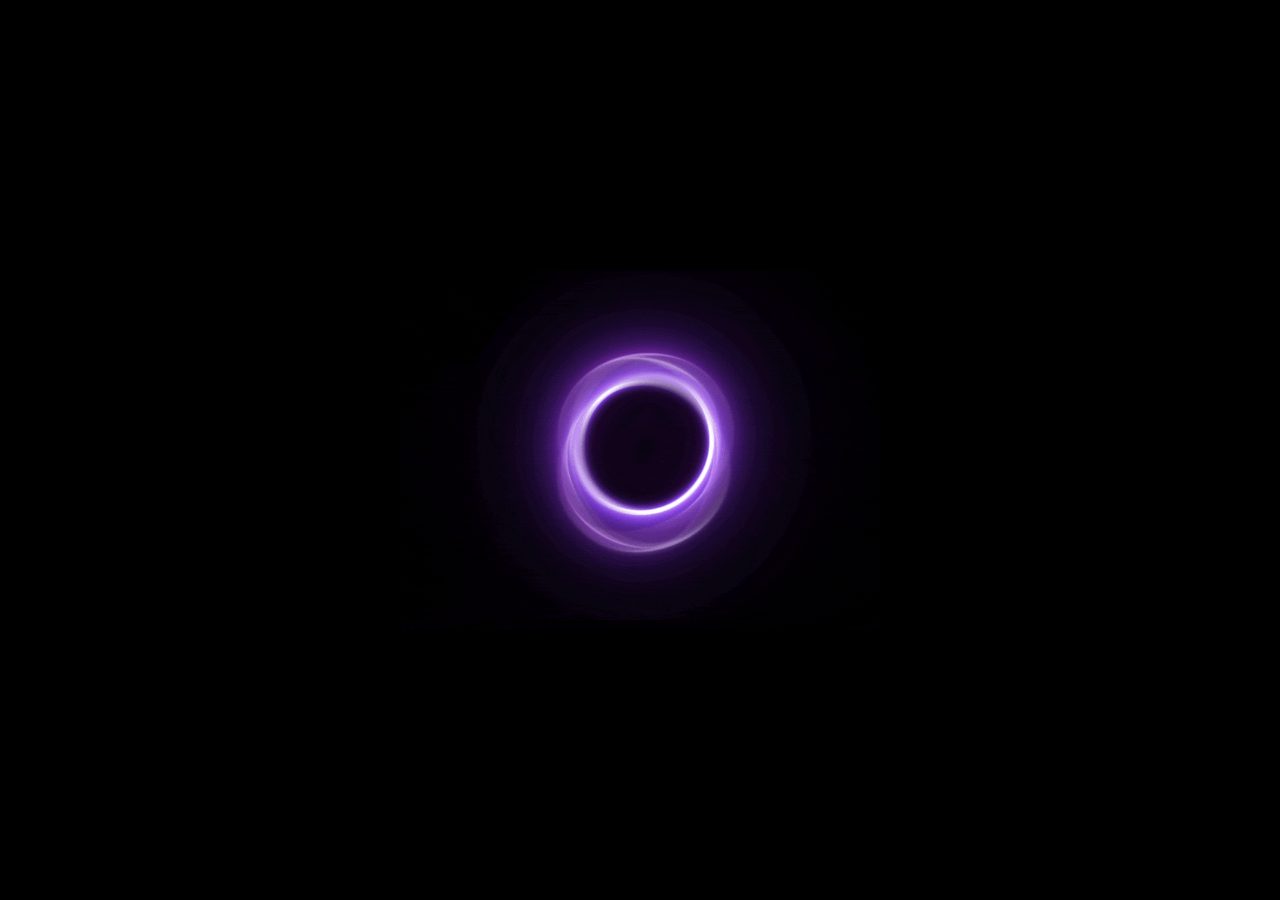
<file: Dean Project/loading.html>
<!DOCTYPE html>
<html lang="en">
<style>
    *{
        margin:0px;
        padding:0px;
        box-sizing: border-box;
    }

.loader-wrapper {
  margin: 0;
  overflow: hidden;
  background-color: black;
  background-size: cover;
}

.loading {
  display: flex;
  justify-content: center;
  align-items: center;
  height: 100vh;
}

.loading img {
  height: 40%;
}
</style>

<head>
    <meta charset="UTF-8">
    <meta name="viewport" content="width=device-width, initial-scale=1.0">
    <title>Document</title>
</head>
<body>
<div class="loader-wrapper">
    <div class="loading">
        <img src="images\load.gif">
    </div>
</div>
</body>
</html>
</file>
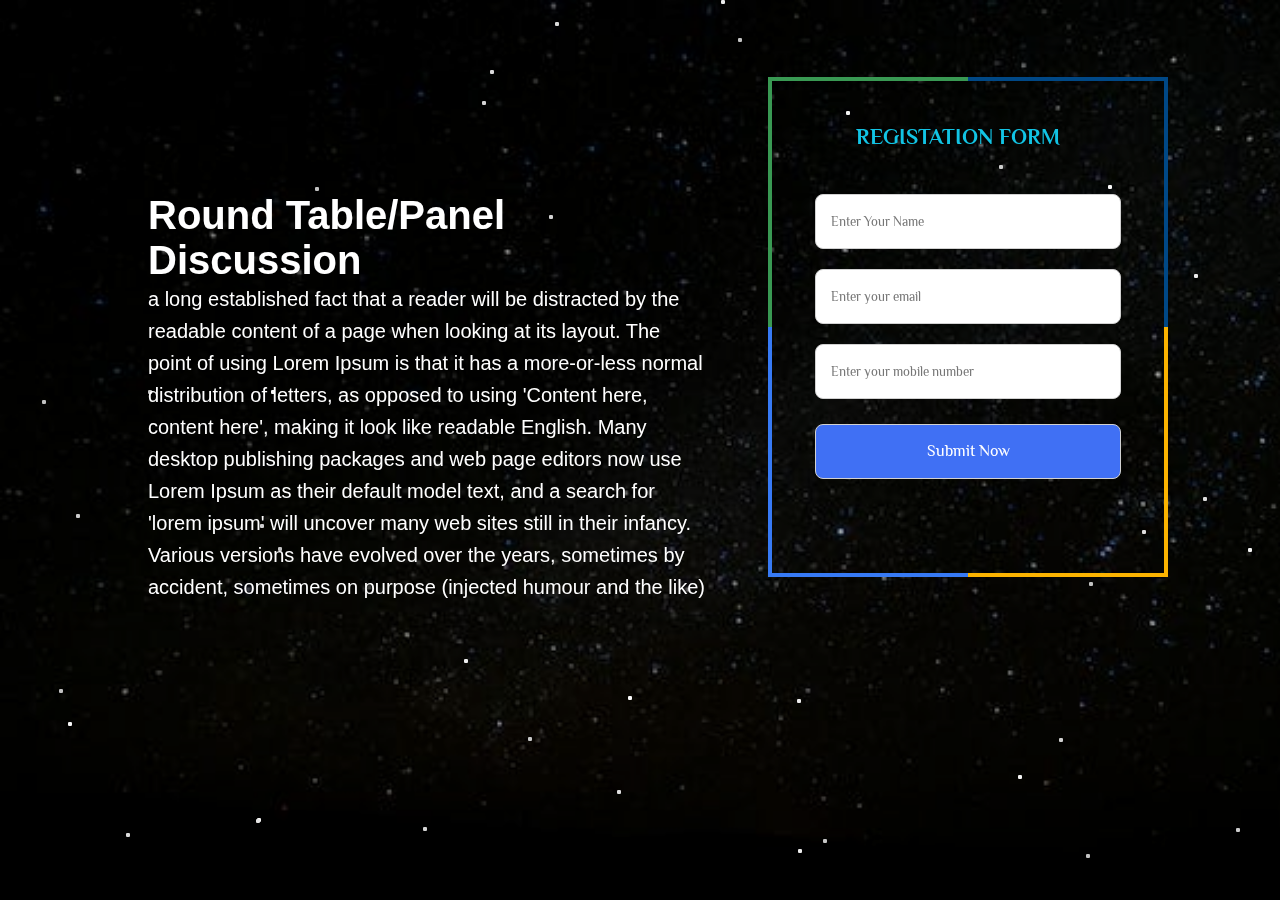
<file: Dean Project/page1.html>
<!DOCTYPE html>
<!-- Coding By CodingNepal - codingnepalweb.com -->
<html lang="en">

<head>
  <meta charset="UTF-8" />
  <meta http-equiv="X-UA-Compatible" content="IE=edge" />
  <meta name="viewport" content="width=device-width, initial-scale=1.0" />
  <title>Email and Password Validation</title>



  <!-- Boxicons CSS -->
  <link href="https://unpkg.com/boxicons@2.1.2/css/boxicons.min.css" rel="stylesheet" />

  <style>
    /* Google Fonts - Poppins */
    @import url("https://fonts.googleapis.com/css2?family=Philosopher&display=swap");

    * {
      margin: 0;
      padding: 0;
      box-sizing: border-box;
      font-family: "Poppins", sans-serif;
      overflow: hidden;
    }

    :root {
      --angle: 45deg;
      --opacity: 0.5;
    }

    *,
    *::before,
    *::after {
      box-sizing: border-box;
    }

    .left-content {
      margin-top: 10%;
      margin-left: 5%;
      position: absolute;
      top: 30%;
      left: 5%;
      transform: translateY(-50%);
      max-width: 600px; /* Adjust as needed */
      width: 100%;
      color: #fff;
      text-align: left;
      padding: 0 20px;
      font-family: 'Philosopher', sans-serif;
    }

    .left-content h1 {
      
      font-size: 40px;
      
    }

    .left-content p {
      font-size: 20px;
      line-height: 1.6;
    }



    .rainbow {
      width: 400px;
      height: 500px;
      border-radius: 10px;
      padding: 2rem;
      margin: auto;
      color: transparent;
      display: grid;
      place-content: center;
      text-align: center;

      font-size: 1.5em;

      --border-size: 0.3rem;
      border: var(--border-size) solid transparent;

      /* Paint an image in the border */
      border-image: conic-gradient(from var(--angle),
          #004886 0deg 90deg,
          #fbb300 90deg 180deg,
          #377af5 180deg 270deg,
          #399953 270deg 360deg) 1 stretch;
      background: rgb(255 255 255 / var(--opacity));
    }

    /** show a warning in browers that don't support it **/
    .warning {
      margin: 2em;
      padding: 1em;
      border: 1px solid #ccc;
    }

    .warning p {
      margin: 0;
      padding: 0;
      text-align: center;
    }

    /* Animate when Houdini is available */
    @supports (background: paint(houdini)) {
      @property --opacity {
        syntax: "<number>";
        initial-value: 0.5;
        inherits: false;
      }

      @property --angle {
        syntax: "<angle>";
        initial-value: 0deg;
        inherits: false;
      }

      @keyframes opacityChange {
        to {
          --opacity: 1;
        }
      }

      @keyframes rotate {
        to {
          --angle: 360deg;
        }
      }

      .rainbow {
        animation: rotate 4s linear infinite, opacityChange 3s infinite alternate;
      }

      /* Hide the warning */
      .warning {
        display: none;
      }
    }

    body{
    height: 100vh;
    width: 100%;
    background: #000;
  
}
.bg {
    background: url(images/one.jpeg) no-repeat;
    background-size: cover;
    height: 100%;
    width: 100%;
    position: fixed;
    top: 0;
    left: 0;
    z-index: -1;
}
.bg:before {
    content: "";
    width: 100%;
    height: 100%;
    background: #000;
    position: fixed;
    z-index: -1;
    top: 0;
    left: 0;
    opacity: 0.3;
}
@keyframes sf-fly-by-1 {
    from {
        transform: translateZ(-600px);
        opacity: 0.5;
    }
    to {
        transform: translateZ(0);
        opacity: 0.5;
    }
}
@keyframes sf-fly-by-2 {
    from {
        transform: translateZ(-1200px);
        opacity: 0.5;
    }
    to {
        transform: translateZ(-600px);
        opacity: 0.5;
    }
}
@keyframes sf-fly-by-3 {
    from {
        transform: translateZ(-1800px);
        opacity: 0.5;
    }
    to {
        transform: translateZ(-1200px);
        opacity: 0.5;
    }
}
.star-field {
    position: fixed;
    top: 0;
    left: 0;
    width: 100%;
    height: 100%;
    perspective: 600px;
    -webkit-perspective: 600px;
    z-index: -1;
}
.star-field .layer {
    box-shadow: -411px -476px #cccccc, 777px -407px #d4d4d4, -387px -477px #fcfcfc, -91px -235px #d4d4d4, 491px -460px #f7f7f7, 892px -128px #f7f7f7, 758px -277px #ededed, 596px 378px #cccccc, 647px 423px whitesmoke, 183px 389px #c7c7c7,
        524px -237px #f0f0f0, 679px -535px #e3e3e3, 158px 399px #ededed, 157px 249px #ededed, 81px -450px #ebebeb, 719px -360px #c2c2c2, -499px 473px #e8e8e8, -158px -349px #d4d4d4, 870px -134px #cfcfcf, 446px 404px #c2c2c2,
        440px 490px #d4d4d4, 414px 507px #e6e6e6, -12px 246px #fcfcfc, -384px 369px #e3e3e3, 641px -413px #fcfcfc, 822px 516px #dbdbdb, 449px 132px #c2c2c2, 727px 146px #f7f7f7, -315px -488px #e6e6e6, 952px -70px #e3e3e3,
        -869px -29px #dbdbdb, 502px 80px #dedede, 764px 342px #e0e0e0, -150px -380px #dbdbdb, 654px -426px #e3e3e3, -325px -263px #c2c2c2, 755px -447px #c7c7c7, 729px -177px #c2c2c2, -682px -391px #e6e6e6, 554px -176px #ededed,
        -85px -428px #d9d9d9, 714px 55px #e8e8e8, 359px -285px #cfcfcf, -362px -508px #dedede, 468px -265px #fcfcfc, 74px -500px #c7c7c7, -514px 383px #dbdbdb, 730px -92px #cfcfcf, -112px 287px #c9c9c9, -853px 79px #d6d6d6,
        828px 475px #d6d6d6, -681px 13px #fafafa, -176px 209px #f0f0f0, 758px 457px #fafafa, -383px -454px #ededed, 813px 179px #d1d1d1, 608px 98px whitesmoke, -860px -65px #c4c4c4, -572px 272px #f7f7f7, 459px 533px #fcfcfc,
        624px -481px #e6e6e6, 790px 477px #dedede, 731px -403px #ededed, 70px -534px #cccccc, -23px 510px #cfcfcf, -652px -237px whitesmoke, -690px 367px #d1d1d1, 810px 536px #d1d1d1, 774px 293px #c9c9c9, -362px 97px #c2c2c2,
        563px 47px #dedede, 313px 475px #e0e0e0, 839px -491px #e3e3e3, -217px 377px #d4d4d4, -581px 239px #c2c2c2, -857px 72px #cccccc, -23px 340px #dedede, -837px 246px white, 170px -502px #cfcfcf, 822px -443px #e0e0e0, 795px 497px #e0e0e0,
        -814px -337px #cfcfcf, 206px -339px #f2f2f2, -779px 108px #e6e6e6, 808px 2px #d4d4d4, 665px 41px #d4d4d4, -564px 64px #cccccc, -380px 74px #cfcfcf, -369px -60px #f7f7f7, 47px -495px #e3e3e3, -383px 368px #f7f7f7, 419px 288px #d1d1d1,
        -598px -50px #c2c2c2, -833px 187px #c4c4c4, 378px 325px whitesmoke, -703px 375px #d6d6d6, 392px 520px #d9d9d9, -492px -60px #c4c4c4, 759px 288px #ebebeb, 98px -412px #c4c4c4, -911px -277px #c9c9c9;
    transform-style: preserve-3d;
    position: absolute;
    top: 50%;
    left: 50%;
    height: 4px;
    width: 4px;
    border-radius: 2px;
}
.star-field .layer:nth-child(1) {
    animation: sf-fly-by-1 5s linear infinite;
}
.star-field .layer:nth-child(2) {
    animation: sf-fly-by-2 5s linear infinite;
}
.star-field .layer:nth-child(3) {
    animation: sf-fly-by-3 5s linear infinite;
}


    .container {
      position: absolute;
      top: 50%;
      right: 5%;
      transform: translateY(-50%);
      max-width: 370px;
      width: 100%;
      padding: 25px;
      border-radius: 8px;
      background-color: #fff;
    }

    .rainbow {
      margin-top: 6%;
      margin-left: 60%;
      background-color: transparent;
    }

    .rainbow header {
      font-size: 22px;
      font-weight: 600;
      color: #12c4e4;
      position: relative;
      left: -5%;
      top: -5vh;
      font-family: 'Philosopher', sans-serif;
      font-weight: 900;
    }

    .rainbow form {
      width: 150%;
      position: relative;
      left: -25%;
      font-family: 'Philosopher', sans-serif;
    }

    .container form {
      margin-top: 30px;
    }

    form .field {
      margin-bottom: 20px;
    }

    form .input-field {
      position: relative;
      height: 55px;
      width: 100%;
      font-family: 'Philosopher', sans-serif;
    }

    .input-field input {
      height: 100%;
      width: 100%;
      outline: none;
      border: none;
      border-radius: 8px;
      padding: 0 15px;
      border: 1px solid #d1d1d1;
      font-family: 'Philosopher', sans-serif;
    }

    .invalid input {
      border-color: #d93025;
    }


    .field .error {
      display: flex;
      align-items: center;
      margin-top: 6px;
      color: #d93025;
      font-size: 13px;
      display: none;
    }

    .invalid .error {
      display: flex;
    }

    .error .error-icon {
      margin-right: 6px;
      font-size: 15px;
    }

    .name-field .error {
      align-items: flex-start;
    }

    .name-field .error-icon {
      margin-top: 4px;
    }

    .button {
      margin: 25px 0 6px;
    }

    .button input {
      color: #fff;
      font-size: 16px;
      font-weight: 400;
      background-color: #4070f4;
      cursor: pointer;
      transition: all 0.3s ease;
      font-family: 'Philosopher', sans-serif;
    }

    .button input:hover {
      background-color: #0e4bf1;
    }
  </style>
</head>

<body>
  <div class="bg"></div>
    <div class="star-field">
      <div class="layer"></div>
      <div class="layer"></div>
      <div class="layer"></div>
    </div>
  <div class="left-content">
    <h1>Round Table/Panel Discussion</h1>
    <p>a long established fact that a reader will be distracted by the readable content of a page when looking at its layout. The point of using Lorem Ipsum is that it has a more-or-less normal distribution of letters, as opposed to using 'Content here, content here', making it look like readable English. Many desktop publishing packages and web page editors now use Lorem Ipsum as their default model text, and a search for 'lorem ipsum' will uncover many web sites still in their infancy. Various versions have evolved over the years, sometimes by accident, sometimes on purpose (injected humour and the like)</p>
  </div>
  <div class="rainbow">
    <header>REGISTATION FORM</header>
    <form action="#">

      <div class="field name-field">
        <div class="input-field">
          <input type="text" placeholder="Enter Your Name" class="name" />

        </div>
        <span class="error name-error">
          <i class="bx bx-error-circle error-icon"></i>
          <p class="error-text">
            Please enter a valid name
          </p>
        </span>
      </div>
      <div class="field email-field">
        <div class="input-field">
          <input type="text" placeholder="Enter your email" class="email" />
        </div>
        <span class="error email-error">
          <i class="bx bx-error-circle error-icon"></i>
          <p class="error-text">Please enter a valid email</p>
        </span>
      </div>
      <div class="field number-field">
        <div class="input-field">
          <input type="text" placeholder="Enter your mobile number" class="number" />

        </div>
        <span class="error number-error">
          <i class="bx bx-error-circle error-icon"></i>
          <p class="error-text">Enter a valid mobile Number</p>
        </span>
      </div>
      <div class="input-field button">
        <input type="submit" value="Submit Now" />
      </div>
    </form>
  </div>
  

  <div class="warning">
    <p>⚠️ Your browser does not support <a href="https://web.dev/css-individual-transform-properties/">@property</a> so
      the animation won’t work<br />Please use Chrome.</p>
  </div>


  </div>
  <!-- JavaScript -->
  <script>
    const form = document.querySelector("form"),
      nameField = form.querySelector(".name-field"),
      nameInput = nameField.querySelector(".name"),
      emailField = form.querySelector(".email-field"),
      emailInput = emailField.querySelector(".email"),
      numberField = form.querySelector(".number-field"),
      numberInput = numberField.querySelector(".number");

    // Email Validation
    function checkEmail() {
      const emailPattern = /^[^ ]+@[^ ]+\.[a-z]{2,3}$/;
      if (!emailInput.value.match(emailPattern)) {
        return emailField.classList.add("invalid");
      }
      emailField.classList.remove("invalid");
    }

    function checkName() {
      // Allowing letters, spaces, and dots in the name
      const namePattern = /^[a-zA-Z\s.]+$/;

      if (!nameInput.value.match(namePattern)) {
        return nameField.classList.add("invalid");
      }

      nameField.classList.remove("invalid");
    }

    // Mobile Number Validation
    function checkNumber() {
      // You can define your own validation logic for the mobile number field
      // For example, ensure it's a valid mobile number format
      const numberPattern = /^\d{10}$/;
      if (!numberInput.value.match(numberPattern)) {
        return numberField.classList.add("invalid");
      }
      numberField.classList.remove("invalid");
    }

    // Form submit event
    form.addEventListener("submit", (e) => {
      e.preventDefault();
      checkEmail();
      checkName();
      checkNumber();

      // Check if all fields are valid before redirecting
      if (
        !emailField.classList.contains("invalid") &&
        !nameField.classList.contains("invalid") &&
        !numberField.classList.contains("invalid")
      ) {
        location.href = form.getAttribute("action");
      }
    });

    // Event listeners for keyup events
    emailInput.addEventListener("keyup", checkEmail);
    nameInput.addEventListener("keyup", checkName);
    numberInput.addEventListener("keyup", checkNumber);
  </script>
</body>

</html>
</file>
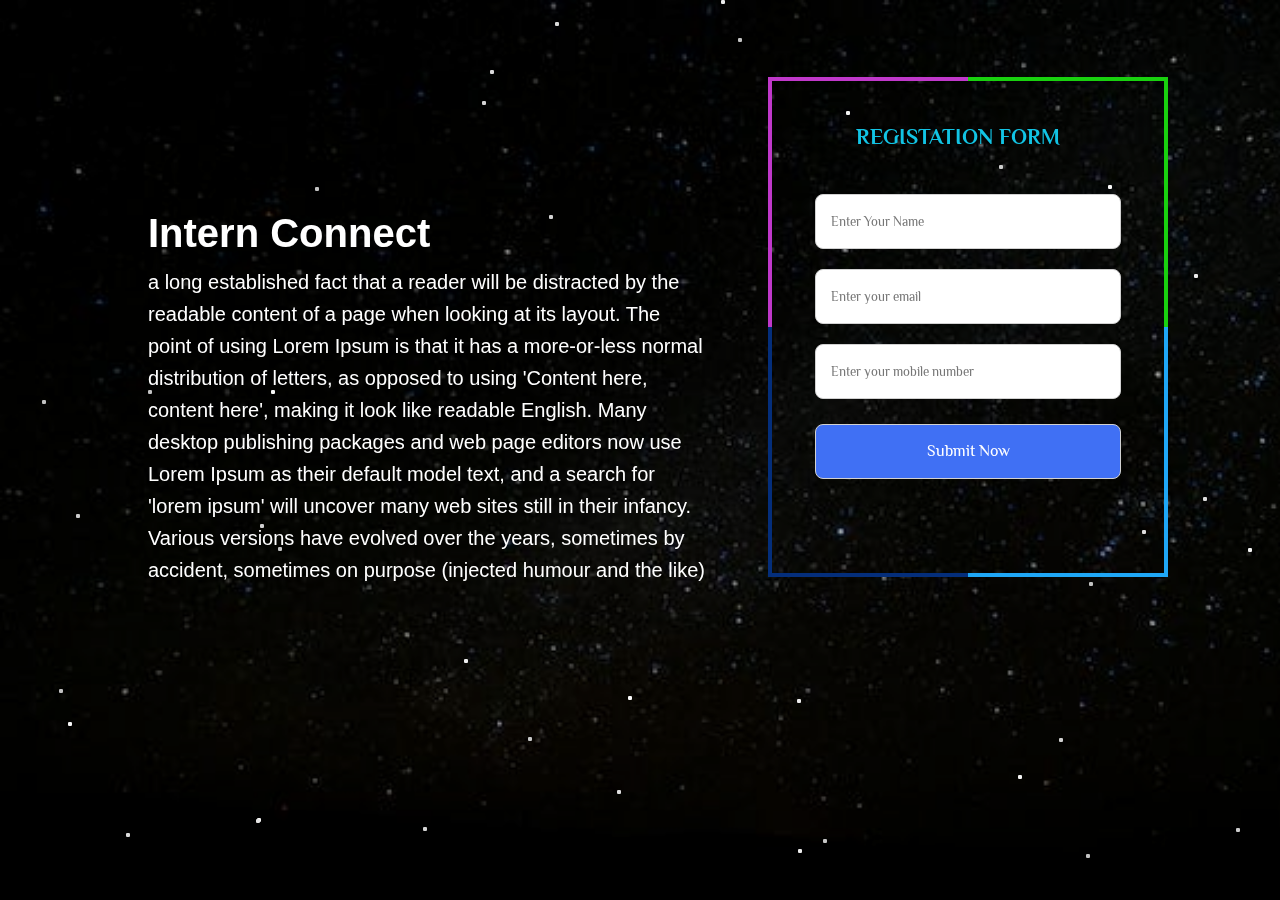
<file: Dean Project/page10.html>
<!DOCTYPE html>
<!-- Coding By CodingNepal - codingnepalweb.com -->
<html lang="en">

<head>
  <meta charset="UTF-8" />
  <meta http-equiv="X-UA-Compatible" content="IE=edge" />
  <meta name="viewport" content="width=device-width, initial-scale=1.0" />
  <title>Email and Password Validation</title>



  <!-- Boxicons CSS -->
  <link href="https://unpkg.com/boxicons@2.1.2/css/boxicons.min.css" rel="stylesheet" />

  <style>
    /* Google Fonts - Poppins */
    @import url("https://fonts.googleapis.com/css2?family=Philosopher&display=swap");

    * {
      margin: 0;
      padding: 0;
      box-sizing: border-box;
      font-family: "Poppins", sans-serif;
      overflow: hidden;
    }

    :root {
      --angle: 45deg;
      --opacity: 0.5;
    }

    *,
    *::before,
    *::after {
      box-sizing: border-box;
    }

    .left-content {
      margin-top: 10%;
      margin-left: 5%;
      position: absolute;
      top: 30%;
      left: 5%;
      transform: translateY(-50%);
      max-width: 600px; /* Adjust as needed */
      width: 100%;
      color: #fff;
      text-align: left;
      padding: 0 20px;
      font-family: 'Philosopher', sans-serif;
    }

    .left-content h1 {
      font-size: 40px;
      margin-bottom: 10px;
    }

    .left-content p {
      font-size: 20px;
      line-height: 1.6;
    }



    .rainbow {
      width: 400px;
      height: 500px;
      border-radius: 10px;
      padding: 2rem;
      margin: auto;
      color: transparent;
      display: grid;
      place-content: center;
      text-align: center;

      font-size: 1.5em;

      --border-size: 0.3rem;
      border: var(--border-size) solid transparent;

      /* Paint an image in the border */
      border-image: conic-gradient(from var(--angle),
          #19d10f 0deg 90deg,
          #1fa7f6 90deg 180deg,
          #042e7b 180deg 270deg,
          #c038ca 270deg 360deg) 1 stretch;
      background: rgb(255 255 255 / var(--opacity));
    }

    /** show a warning in browers that don't support it **/
    .warning {
      margin: 2em;
      padding: 1em;
      border: 1px solid #ccc;
    }

    .warning p {
      margin: 0;
      padding: 0;
      text-align: center;
    }

    /* Animate when Houdini is available */
    @supports (background: paint(houdini)) {
      @property --opacity {
        syntax: "<number>";
        initial-value: 0.5;
        inherits: false;
      }

      @property --angle {
        syntax: "<angle>";
        initial-value: 0deg;
        inherits: false;
      }

      @keyframes opacityChange {
        to {
          --opacity: 1;
        }
      }

      @keyframes rotate {
        to {
          --angle: 360deg;
        }
      }

      .rainbow {
        animation: rotate 4s linear infinite, opacityChange 3s infinite alternate;
      }

      /* Hide the warning */
      .warning {
        display: none;
      }
    }

    body{
    height: 100vh;
    width: 100%;
    background: #000;
  
}
.bg {
    background: url(images/one.jpeg) no-repeat;
    background-size: cover;
    height: 100%;
    width: 100%;
    position: fixed;
    top: 0;
    left: 0;
    z-index: -1;
}
.bg:before {
    content: "";
    width: 100%;
    height: 100%;
    background: #000;
    position: fixed;
    z-index: -1;
    top: 0;
    left: 0;
    opacity: 0.3;
}
@keyframes sf-fly-by-1 {
    from {
        transform: translateZ(-600px);
        opacity: 0.5;
    }
    to {
        transform: translateZ(0);
        opacity: 0.5;
    }
}
@keyframes sf-fly-by-2 {
    from {
        transform: translateZ(-1200px);
        opacity: 0.5;
    }
    to {
        transform: translateZ(-600px);
        opacity: 0.5;
    }
}
@keyframes sf-fly-by-3 {
    from {
        transform: translateZ(-1800px);
        opacity: 0.5;
    }
    to {
        transform: translateZ(-1200px);
        opacity: 0.5;
    }
}
.star-field {
    position: fixed;
    top: 0;
    left: 0;
    width: 100%;
    height: 100%;
    perspective: 600px;
    -webkit-perspective: 600px;
    z-index: -1;
}
.star-field .layer {
    box-shadow: -411px -476px #cccccc, 777px -407px #d4d4d4, -387px -477px #fcfcfc, -91px -235px #d4d4d4, 491px -460px #f7f7f7, 892px -128px #f7f7f7, 758px -277px #ededed, 596px 378px #cccccc, 647px 423px whitesmoke, 183px 389px #c7c7c7,
        524px -237px #f0f0f0, 679px -535px #e3e3e3, 158px 399px #ededed, 157px 249px #ededed, 81px -450px #ebebeb, 719px -360px #c2c2c2, -499px 473px #e8e8e8, -158px -349px #d4d4d4, 870px -134px #cfcfcf, 446px 404px #c2c2c2,
        440px 490px #d4d4d4, 414px 507px #e6e6e6, -12px 246px #fcfcfc, -384px 369px #e3e3e3, 641px -413px #fcfcfc, 822px 516px #dbdbdb, 449px 132px #c2c2c2, 727px 146px #f7f7f7, -315px -488px #e6e6e6, 952px -70px #e3e3e3,
        -869px -29px #dbdbdb, 502px 80px #dedede, 764px 342px #e0e0e0, -150px -380px #dbdbdb, 654px -426px #e3e3e3, -325px -263px #c2c2c2, 755px -447px #c7c7c7, 729px -177px #c2c2c2, -682px -391px #e6e6e6, 554px -176px #ededed,
        -85px -428px #d9d9d9, 714px 55px #e8e8e8, 359px -285px #cfcfcf, -362px -508px #dedede, 468px -265px #fcfcfc, 74px -500px #c7c7c7, -514px 383px #dbdbdb, 730px -92px #cfcfcf, -112px 287px #c9c9c9, -853px 79px #d6d6d6,
        828px 475px #d6d6d6, -681px 13px #fafafa, -176px 209px #f0f0f0, 758px 457px #fafafa, -383px -454px #ededed, 813px 179px #d1d1d1, 608px 98px whitesmoke, -860px -65px #c4c4c4, -572px 272px #f7f7f7, 459px 533px #fcfcfc,
        624px -481px #e6e6e6, 790px 477px #dedede, 731px -403px #ededed, 70px -534px #cccccc, -23px 510px #cfcfcf, -652px -237px whitesmoke, -690px 367px #d1d1d1, 810px 536px #d1d1d1, 774px 293px #c9c9c9, -362px 97px #c2c2c2,
        563px 47px #dedede, 313px 475px #e0e0e0, 839px -491px #e3e3e3, -217px 377px #d4d4d4, -581px 239px #c2c2c2, -857px 72px #cccccc, -23px 340px #dedede, -837px 246px white, 170px -502px #cfcfcf, 822px -443px #e0e0e0, 795px 497px #e0e0e0,
        -814px -337px #cfcfcf, 206px -339px #f2f2f2, -779px 108px #e6e6e6, 808px 2px #d4d4d4, 665px 41px #d4d4d4, -564px 64px #cccccc, -380px 74px #cfcfcf, -369px -60px #f7f7f7, 47px -495px #e3e3e3, -383px 368px #f7f7f7, 419px 288px #d1d1d1,
        -598px -50px #c2c2c2, -833px 187px #c4c4c4, 378px 325px whitesmoke, -703px 375px #d6d6d6, 392px 520px #d9d9d9, -492px -60px #c4c4c4, 759px 288px #ebebeb, 98px -412px #c4c4c4, -911px -277px #c9c9c9;
    transform-style: preserve-3d;
    position: absolute;
    top: 50%;
    left: 50%;
    height: 4px;
    width: 4px;
    border-radius: 2px;
}
.star-field .layer:nth-child(1) {
    animation: sf-fly-by-1 5s linear infinite;
}
.star-field .layer:nth-child(2) {
    animation: sf-fly-by-2 5s linear infinite;
}
.star-field .layer:nth-child(3) {
    animation: sf-fly-by-3 5s linear infinite;
}


    .container {
      position: absolute;
      top: 50%;
      right: 5%;
      transform: translateY(-50%);
      max-width: 370px;
      width: 100%;
      padding: 25px;
      border-radius: 8px;
      background-color: #fff;
    }

    .rainbow {
      margin-top: 6%;
      margin-left: 60%;
      background-color: transparent;
    }

    .rainbow header {
      font-size: 22px;
      font-weight: 600;
      color: #12c4e4;
      position: relative;
      left: -5%;
      top: -5vh;
      font-family: 'Philosopher', sans-serif;
      font-weight: 900;
    }

    .rainbow form {
      width: 150%;
      position: relative;
      left: -25%;
      font-family: 'Philosopher', sans-serif;
    }

    .container form {
      margin-top: 30px;
    }

    form .field {
      margin-bottom: 20px;
    }

    form .input-field {
      position: relative;
      height: 55px;
      width: 100%;
      font-family: 'Philosopher', sans-serif;
    }

    .input-field input {
      height: 100%;
      width: 100%;
      outline: none;
      border: none;
      border-radius: 8px;
      padding: 0 15px;
      border: 1px solid #d1d1d1;
      font-family: 'Philosopher', sans-serif;
    }

    .invalid input {
      border-color: #d93025;
    }


    .field .error {
      display: flex;
      align-items: center;
      margin-top: 6px;
      color: #d93025;
      font-size: 13px;
      display: none;
    }

    .invalid .error {
      display: flex;
    }

    .error .error-icon {
      margin-right: 6px;
      font-size: 15px;
    }

    .name-field .error {
      align-items: flex-start;
    }

    .name-field .error-icon {
      margin-top: 4px;
    }

    .button {
      margin: 25px 0 6px;
    }

    .button input {
      color: #fff;
      font-size: 16px;
      font-weight: 400;
      background-color: #4070f4;
      cursor: pointer;
      transition: all 0.3s ease;
      font-family: 'Philosopher', sans-serif;
    }

    .button input:hover {
      background-color: #0e4bf1;
    }
  </style>
</head>

<body>
  <div class="bg"></div>
    <div class="star-field">
      <div class="layer"></div>
      <div class="layer"></div>
      <div class="layer"></div>
    </div>
  <div class="left-content">
    <h1>Intern Connect</h1>
    <p>a long established fact that a reader will be distracted by the readable content of a page when looking at its layout. The point of using Lorem Ipsum is that it has a more-or-less normal distribution of letters, as opposed to using 'Content here, content here', making it look like readable English. Many desktop publishing packages and web page editors now use Lorem Ipsum as their default model text, and a search for 'lorem ipsum' will uncover many web sites still in their infancy. Various versions have evolved over the years, sometimes by accident, sometimes on purpose (injected humour and the like)</p>
  </div>
  <div class="rainbow">
    <header>REGISTATION FORM</header>
    <form action="#">

      <div class="field name-field">
        <div class="input-field">
          <input type="text" placeholder="Enter Your Name" class="name" />

        </div>
        <span class="error name-error">
          <i class="bx bx-error-circle error-icon"></i>
          <p class="error-text">
            Please enter a valid name
          </p>
        </span>
      </div>
      <div class="field email-field">
        <div class="input-field">
          <input type="text" placeholder="Enter your email" class="email" />
        </div>
        <span class="error email-error">
          <i class="bx bx-error-circle error-icon"></i>
          <p class="error-text">Please enter a valid email</p>
        </span>
      </div>
      <div class="field number-field">
        <div class="input-field">
          <input type="text" placeholder="Enter your mobile number" class="number" />

        </div>
        <span class="error number-error">
          <i class="bx bx-error-circle error-icon"></i>
          <p class="error-text">Enter a valid mobile Number</p>
        </span>
      </div>
      <div class="input-field button">
        <input type="submit" value="Submit Now" />
      </div>
    </form>
  </div>
  

  <div class="warning">
    <p>⚠️ Your browser does not support <a href="https://web.dev/css-individual-transform-properties/">@property</a> so
      the animation won’t work<br />Please use Chrome.</p>
  </div>


  </div>
  <!-- JavaScript -->
  <script>
    const form = document.querySelector("form"),
      nameField = form.querySelector(".name-field"),
      nameInput = nameField.querySelector(".name"),
      emailField = form.querySelector(".email-field"),
      emailInput = emailField.querySelector(".email"),
      numberField = form.querySelector(".number-field"),
      numberInput = numberField.querySelector(".number");

    // Email Validation
    function checkEmail() {
      const emailPattern = /^[^ ]+@[^ ]+\.[a-z]{2,3}$/;
      if (!emailInput.value.match(emailPattern)) {
        return emailField.classList.add("invalid");
      }
      emailField.classList.remove("invalid");
    }

    function checkName() {
      // Allowing letters, spaces, and dots in the name
      const namePattern = /^[a-zA-Z\s.]+$/;

      if (!nameInput.value.match(namePattern)) {
        return nameField.classList.add("invalid");
      }

      nameField.classList.remove("invalid");
    }

    // Mobile Number Validation
    function checkNumber() {
      // You can define your own validation logic for the mobile number field
      // For example, ensure it's a valid mobile number format
      const numberPattern = /^\d{10}$/;
      if (!numberInput.value.match(numberPattern)) {
        return numberField.classList.add("invalid");
      }
      numberField.classList.remove("invalid");
    }

    // Form submit event
    form.addEventListener("submit", (e) => {
      e.preventDefault();
      checkEmail();
      checkName();
      checkNumber();

      // Check if all fields are valid before redirecting
      if (
        !emailField.classList.contains("invalid") &&
        !nameField.classList.contains("invalid") &&
        !numberField.classList.contains("invalid")
      ) {
        location.href = form.getAttribute("action");
      }
    });

    // Event listeners for keyup events
    emailInput.addEventListener("keyup", checkEmail);
    nameInput.addEventListener("keyup", checkName);
    numberInput.addEventListener("keyup", checkNumber);
  </script>
</body>

</html>
</file>
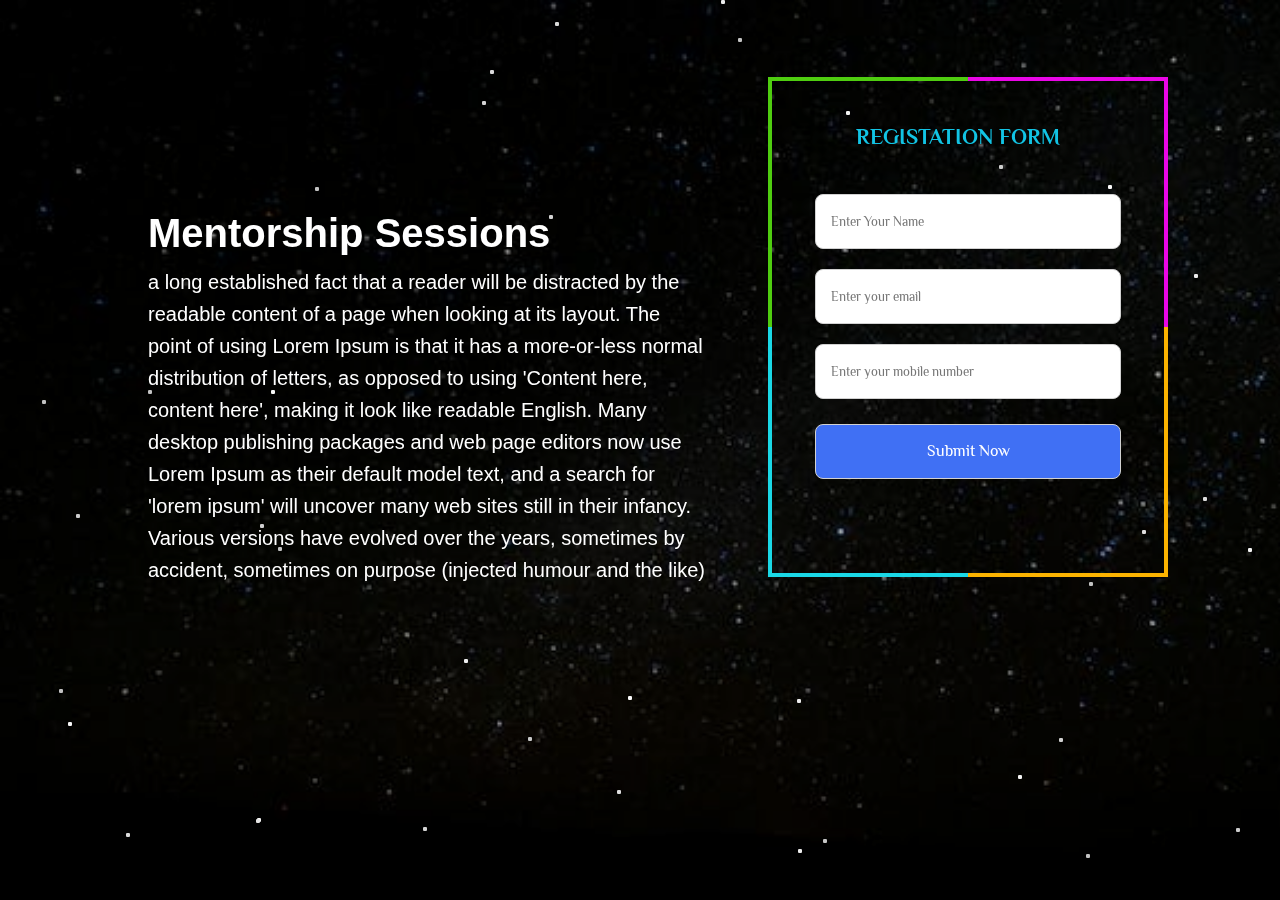
<file: Dean Project/page2.html>
<!DOCTYPE html>
<!-- Coding By CodingNepal - codingnepalweb.com -->
<html lang="en">

<head>
  <meta charset="UTF-8" />
  <meta http-equiv="X-UA-Compatible" content="IE=edge" />
  <meta name="viewport" content="width=device-width, initial-scale=1.0" />
  <title>Email and Password Validation</title>



  <!-- Boxicons CSS -->
  <link href="https://unpkg.com/boxicons@2.1.2/css/boxicons.min.css" rel="stylesheet" />

  <style>
    /* Google Fonts - Poppins */
    @import url("https://fonts.googleapis.com/css2?family=Philosopher&display=swap");

    * {
      margin: 0;
      padding: 0;
      box-sizing: border-box;
      font-family: "Poppins", sans-serif;
      overflow: hidden;
    }

    :root {
      --angle: 45deg;
      --opacity: 0.5;
    }

    *,
    *::before,
    *::after {
      box-sizing: border-box;
    }

    .left-content {
      margin-top: 10%;
      margin-left: 5%;
      position: absolute;
      top: 30%;
      left: 5%;
      transform: translateY(-50%);
      max-width: 600px; /* Adjust as needed */
      width: 100%;
      color: #fff;
      text-align: left;
      padding: 0 20px;
      font-family: 'Philosopher', sans-serif;
    }

    .left-content h1 {
      font-size: 40px;
      margin-bottom: 10px;
    }

    .left-content p {
      font-size: 20px;
      line-height: 1.6;
    }



    .rainbow {
      width: 400px;
      height: 500px;
      border-radius: 10px;
      padding: 2rem;
      margin: auto;
      color: transparent;
      display: grid;
      place-content: center;
      text-align: center;

      font-size: 1.5em;

      --border-size: 0.3rem;
      border: var(--border-size) solid transparent;

      /* Paint an image in the border */
      border-image: conic-gradient(from var(--angle),
          #e906e6 0deg 90deg,
          #fbb300 90deg 180deg,
          #1ad8e6 180deg 270deg,
          #4fcd10 270deg 360deg) 1 stretch;
      background: rgb(255 255 255 / var(--opacity));
    }

    /** show a warning in browers that don't support it **/
    .warning {
      margin: 2em;
      padding: 1em;
      border: 1px solid #ccc;
    }

    .warning p {
      margin: 0;
      padding: 0;
      text-align: center;
    }

    /* Animate when Houdini is available */
    @supports (background: paint(houdini)) {
      @property --opacity {
        syntax: "<number>";
        initial-value: 0.5;
        inherits: false;
      }

      @property --angle {
        syntax: "<angle>";
        initial-value: 0deg;
        inherits: false;
      }

      @keyframes opacityChange {
        to {
          --opacity: 1;
        }
      }

      @keyframes rotate {
        to {
          --angle: 360deg;
        }
      }

      .rainbow {
        animation: rotate 4s linear infinite, opacityChange 3s infinite alternate;
      }

      /* Hide the warning */
      .warning {
        display: none;
      }
    }

    body{
    height: 100vh;
    width: 100%;
    background: #000;
  
}
.bg {
    background: url(images/one.jpeg) no-repeat;
    background-size: cover;
    height: 100%;
    width: 100%;
    position: fixed;
    top: 0;
    left: 0;
    z-index: -1;
}
.bg:before {
    content: "";
    width: 100%;
    height: 100%;
    background: #000;
    position: fixed;
    z-index: -1;
    top: 0;
    left: 0;
    opacity: 0.3;
}
@keyframes sf-fly-by-1 {
    from {
        transform: translateZ(-600px);
        opacity: 0.5;
    }
    to {
        transform: translateZ(0);
        opacity: 0.5;
    }
}
@keyframes sf-fly-by-2 {
    from {
        transform: translateZ(-1200px);
        opacity: 0.5;
    }
    to {
        transform: translateZ(-600px);
        opacity: 0.5;
    }
}
@keyframes sf-fly-by-3 {
    from {
        transform: translateZ(-1800px);
        opacity: 0.5;
    }
    to {
        transform: translateZ(-1200px);
        opacity: 0.5;
    }
}
.star-field {
    position: fixed;
    top: 0;
    left: 0;
    width: 100%;
    height: 100%;
    perspective: 600px;
    -webkit-perspective: 600px;
    z-index: -1;
}
.star-field .layer {
    box-shadow: -411px -476px #cccccc, 777px -407px #d4d4d4, -387px -477px #fcfcfc, -91px -235px #d4d4d4, 491px -460px #f7f7f7, 892px -128px #f7f7f7, 758px -277px #ededed, 596px 378px #cccccc, 647px 423px whitesmoke, 183px 389px #c7c7c7,
        524px -237px #f0f0f0, 679px -535px #e3e3e3, 158px 399px #ededed, 157px 249px #ededed, 81px -450px #ebebeb, 719px -360px #c2c2c2, -499px 473px #e8e8e8, -158px -349px #d4d4d4, 870px -134px #cfcfcf, 446px 404px #c2c2c2,
        440px 490px #d4d4d4, 414px 507px #e6e6e6, -12px 246px #fcfcfc, -384px 369px #e3e3e3, 641px -413px #fcfcfc, 822px 516px #dbdbdb, 449px 132px #c2c2c2, 727px 146px #f7f7f7, -315px -488px #e6e6e6, 952px -70px #e3e3e3,
        -869px -29px #dbdbdb, 502px 80px #dedede, 764px 342px #e0e0e0, -150px -380px #dbdbdb, 654px -426px #e3e3e3, -325px -263px #c2c2c2, 755px -447px #c7c7c7, 729px -177px #c2c2c2, -682px -391px #e6e6e6, 554px -176px #ededed,
        -85px -428px #d9d9d9, 714px 55px #e8e8e8, 359px -285px #cfcfcf, -362px -508px #dedede, 468px -265px #fcfcfc, 74px -500px #c7c7c7, -514px 383px #dbdbdb, 730px -92px #cfcfcf, -112px 287px #c9c9c9, -853px 79px #d6d6d6,
        828px 475px #d6d6d6, -681px 13px #fafafa, -176px 209px #f0f0f0, 758px 457px #fafafa, -383px -454px #ededed, 813px 179px #d1d1d1, 608px 98px whitesmoke, -860px -65px #c4c4c4, -572px 272px #f7f7f7, 459px 533px #fcfcfc,
        624px -481px #e6e6e6, 790px 477px #dedede, 731px -403px #ededed, 70px -534px #cccccc, -23px 510px #cfcfcf, -652px -237px whitesmoke, -690px 367px #d1d1d1, 810px 536px #d1d1d1, 774px 293px #c9c9c9, -362px 97px #c2c2c2,
        563px 47px #dedede, 313px 475px #e0e0e0, 839px -491px #e3e3e3, -217px 377px #d4d4d4, -581px 239px #c2c2c2, -857px 72px #cccccc, -23px 340px #dedede, -837px 246px white, 170px -502px #cfcfcf, 822px -443px #e0e0e0, 795px 497px #e0e0e0,
        -814px -337px #cfcfcf, 206px -339px #f2f2f2, -779px 108px #e6e6e6, 808px 2px #d4d4d4, 665px 41px #d4d4d4, -564px 64px #cccccc, -380px 74px #cfcfcf, -369px -60px #f7f7f7, 47px -495px #e3e3e3, -383px 368px #f7f7f7, 419px 288px #d1d1d1,
        -598px -50px #c2c2c2, -833px 187px #c4c4c4, 378px 325px whitesmoke, -703px 375px #d6d6d6, 392px 520px #d9d9d9, -492px -60px #c4c4c4, 759px 288px #ebebeb, 98px -412px #c4c4c4, -911px -277px #c9c9c9;
    transform-style: preserve-3d;
    position: absolute;
    top: 50%;
    left: 50%;
    height: 4px;
    width: 4px;
    border-radius: 2px;
}
.star-field .layer:nth-child(1) {
    animation: sf-fly-by-1 5s linear infinite;
}
.star-field .layer:nth-child(2) {
    animation: sf-fly-by-2 5s linear infinite;
}
.star-field .layer:nth-child(3) {
    animation: sf-fly-by-3 5s linear infinite;
}


    .container {
      position: absolute;
      top: 50%;
      right: 5%;
      transform: translateY(-50%);
      max-width: 370px;
      width: 100%;
      padding: 25px;
      border-radius: 8px;
      background-color: #fff;
    }

    .rainbow {
      margin-top: 6%;
      margin-left: 60%;
      background-color: transparent;
    }

    .rainbow header {
      font-size: 22px;
      font-weight: 600;
      color: #12c4e4;
      position: relative;
      left: -5%;
      top: -5vh;
      font-family: 'Philosopher', sans-serif;
      font-weight: 900;
    }

    .rainbow form {
      width: 150%;
      position: relative;
      left: -25%;
      font-family: 'Philosopher', sans-serif;
    }

    .container form {
      margin-top: 30px;
    }

    form .field {
      margin-bottom: 20px;
    }

    form .input-field {
      position: relative;
      height: 55px;
      width: 100%;
      font-family: 'Philosopher', sans-serif;
    }

    .input-field input {
      height: 100%;
      width: 100%;
      outline: none;
      border: none;
      border-radius: 8px;
      padding: 0 15px;
      border: 1px solid #d1d1d1;
      font-family: 'Philosopher', sans-serif;
    }

    .invalid input {
      border-color: #d93025;
    }


    .field .error {
      display: flex;
      align-items: center;
      margin-top: 6px;
      color: #d93025;
      font-size: 13px;
      display: none;
    }

    .invalid .error {
      display: flex;
    }

    .error .error-icon {
      margin-right: 6px;
      font-size: 15px;
    }

    .name-field .error {
      align-items: flex-start;
    }

    .name-field .error-icon {
      margin-top: 4px;
    }

    .button {
      margin: 25px 0 6px;
    }

    .button input {
      color: #fff;
      font-size: 16px;
      font-weight: 400;
      background-color: #4070f4;
      cursor: pointer;
      transition: all 0.3s ease;
      font-family: 'Philosopher', sans-serif;
    }

    .button input:hover {
      background-color: #0e4bf1;
    }
  </style>
</head>

<body>
  <div class="bg"></div>
    <div class="star-field">
      <div class="layer"></div>
      <div class="layer"></div>
      <div class="layer"></div>
    </div>
  <div class="left-content">
    <h1>Mentorship Sessions</h1>
    <p>a long established fact that a reader will be distracted by the readable content of a page when looking at its layout. The point of using Lorem Ipsum is that it has a more-or-less normal distribution of letters, as opposed to using 'Content here, content here', making it look like readable English. Many desktop publishing packages and web page editors now use Lorem Ipsum as their default model text, and a search for 'lorem ipsum' will uncover many web sites still in their infancy. Various versions have evolved over the years, sometimes by accident, sometimes on purpose (injected humour and the like)</p>
  </div>
  <div class="rainbow">
    <header>REGISTATION FORM</header>
    <form action="#">

      <div class="field name-field">
        <div class="input-field">
          <input type="text" placeholder="Enter Your Name" class="name" />

        </div>
        <span class="error name-error">
          <i class="bx bx-error-circle error-icon"></i>
          <p class="error-text">
            Please enter a valid name
          </p>
        </span>
      </div>
      <div class="field email-field">
        <div class="input-field">
          <input type="text" placeholder="Enter your email" class="email" />
        </div>
        <span class="error email-error">
          <i class="bx bx-error-circle error-icon"></i>
          <p class="error-text">Please enter a valid email</p>
        </span>
      </div>
      <div class="field number-field">
        <div class="input-field">
          <input type="text" placeholder="Enter your mobile number" class="number" />

        </div>
        <span class="error number-error">
          <i class="bx bx-error-circle error-icon"></i>
          <p class="error-text">Enter a valid mobile Number</p>
        </span>
      </div>
      <div class="input-field button">
        <input type="submit" value="Submit Now" />
      </div>
    </form>
  </div>
  

  <div class="warning">
    <p>⚠️ Your browser does not support <a href="https://web.dev/css-individual-transform-properties/">@property</a> so
      the animation won’t work<br />Please use Chrome.</p>
  </div>


  </div>
  <!-- JavaScript -->
  <script>
    const form = document.querySelector("form"),
      nameField = form.querySelector(".name-field"),
      nameInput = nameField.querySelector(".name"),
      emailField = form.querySelector(".email-field"),
      emailInput = emailField.querySelector(".email"),
      numberField = form.querySelector(".number-field"),
      numberInput = numberField.querySelector(".number");

    // Email Validation
    function checkEmail() {
      const emailPattern = /^[^ ]+@[^ ]+\.[a-z]{2,3}$/;
      if (!emailInput.value.match(emailPattern)) {
        return emailField.classList.add("invalid");
      }
      emailField.classList.remove("invalid");
    }

    function checkName() {
      // Allowing letters, spaces, and dots in the name
      const namePattern = /^[a-zA-Z\s.]+$/;

      if (!nameInput.value.match(namePattern)) {
        return nameField.classList.add("invalid");
      }

      nameField.classList.remove("invalid");
    }

    // Mobile Number Validation
    function checkNumber() {
      // You can define your own validation logic for the mobile number field
      // For example, ensure it's a valid mobile number format
      const numberPattern = /^\d{10}$/;
      if (!numberInput.value.match(numberPattern)) {
        return numberField.classList.add("invalid");
      }
      numberField.classList.remove("invalid");
    }

    // Form submit event
    form.addEventListener("submit", (e) => {
      e.preventDefault();
      checkEmail();
      checkName();
      checkNumber();

      // Check if all fields are valid before redirecting
      if (
        !emailField.classList.contains("invalid") &&
        !nameField.classList.contains("invalid") &&
        !numberField.classList.contains("invalid")
      ) {
        location.href = form.getAttribute("action");
      }
    });

    // Event listeners for keyup events
    emailInput.addEventListener("keyup", checkEmail);
    nameInput.addEventListener("keyup", checkName);
    numberInput.addEventListener("keyup", checkNumber);
  </script>
</body>

</html>
</file>
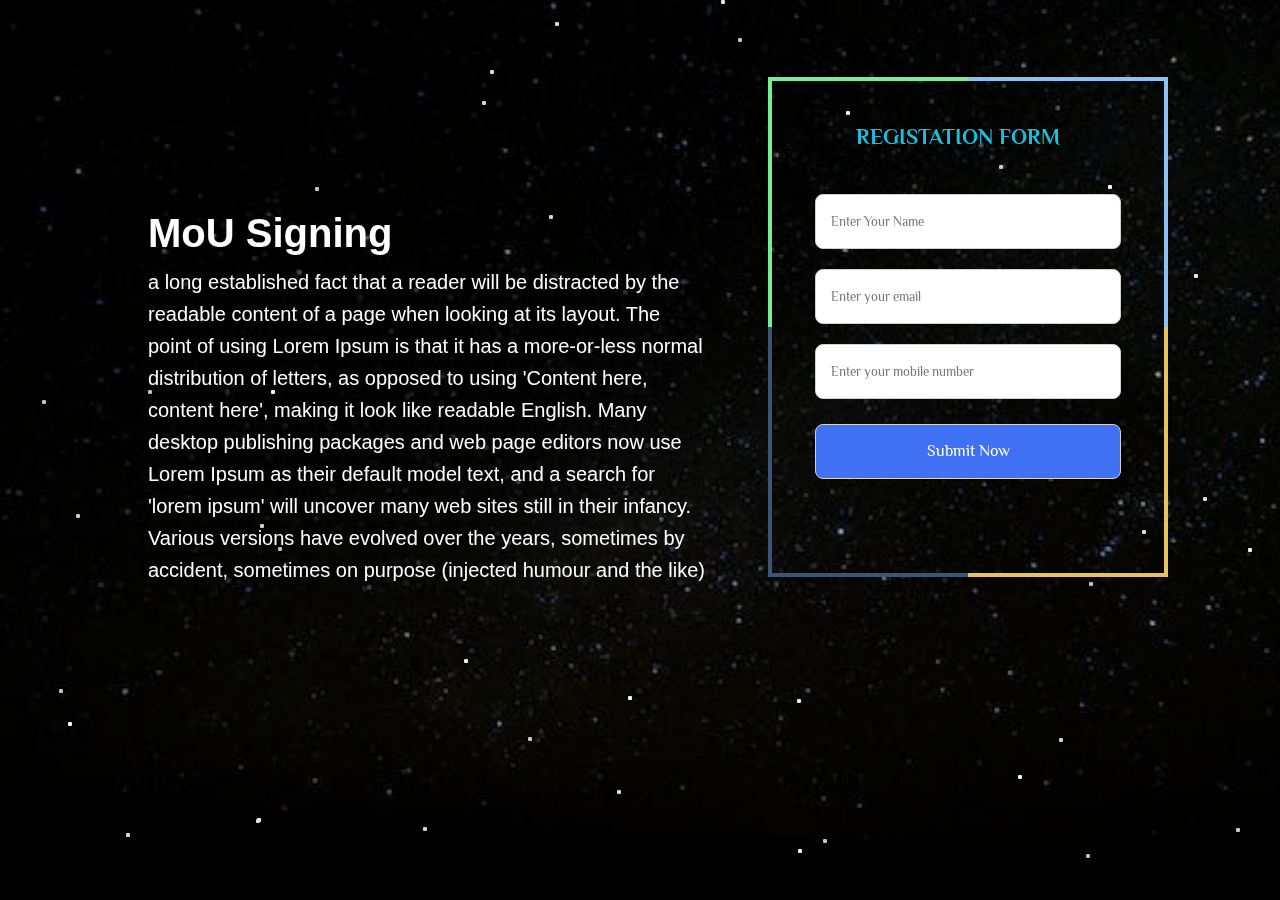
<file: Dean Project/page3.html>
<!DOCTYPE html>
<!-- Coding By CodingNepal - codingnepalweb.com -->
<html lang="en">

<head>
  <meta charset="UTF-8" />
  <meta http-equiv="X-UA-Compatible" content="IE=edge" />
  <meta name="viewport" content="width=device-width, initial-scale=1.0" />
  <title>Email and Password Validation</title>



  <!-- Boxicons CSS -->
  <link href="https://unpkg.com/boxicons@2.1.2/css/boxicons.min.css" rel="stylesheet" />

  <style>
    /* Google Fonts - Poppins */
    @import url("https://fonts.googleapis.com/css2?family=Philosopher&display=swap");

    * {
      margin: 0;
      padding: 0;
      box-sizing: border-box;
      font-family: "Poppins", sans-serif;
      overflow: hidden;
    }

    :root {
      --angle: 45deg;
      --opacity: 0.5;
    }

    *,
    *::before,
    *::after {
      box-sizing: border-box;
    }

    .left-content {
      margin-top: 10%;
      margin-left: 5%;
      position: absolute;
      top: 30%;
      left: 5%;
      transform: translateY(-50%);
      max-width: 600px; /* Adjust as needed */
      width: 100%;
      color: #fff;
      text-align: left;
      padding: 0 20px;
      font-family: 'Philosopher', sans-serif;
    }
    .left-content h1 {
      font-size: 40px;
      margin-bottom: 10px;
    }

    .left-content p {
      font-size: 20px;
      line-height: 1.6;
    }



    .rainbow {
      width: 400px;
      height: 500px;
      border-radius: 10px;
      padding: 2rem;
      margin: auto;
      color: transparent;
      display: grid;
      place-content: center;
      text-align: center;

      font-size: 1.5em;

      --border-size: 0.3rem;
      border: var(--border-size) solid transparent;

      /* Paint an image in the border */
      border-image: conic-gradient(from var(--angle),
          #8cc2f2 0deg 90deg,
          #e9c25d 90deg 180deg,
          #3f5378 180deg 270deg,
          #74ef95 270deg 360deg) 1 stretch;
      background: rgb(255 255 255 / var(--opacity));
    }

    /** show a warning in browers that don't support it **/
    .warning {
      margin: 2em;
      padding: 1em;
      border: 1px solid #ccc;
    }

    .warning p {
      margin: 0;
      padding: 0;
      text-align: center;
    }

    /* Animate when Houdini is available */
    @supports (background: paint(houdini)) {
      @property --opacity {
        syntax: "<number>";
        initial-value: 0.5;
        inherits: false;
      }

      @property --angle {
        syntax: "<angle>";
        initial-value: 0deg;
        inherits: false;
      }

      @keyframes opacityChange {
        to {
          --opacity: 1;
        }
      }

      @keyframes rotate {
        to {
          --angle: 360deg;
        }
      }

      .rainbow {
        animation: rotate 4s linear infinite, opacityChange 3s infinite alternate;
      }

      /* Hide the warning */
      .warning {
        display: none;
      }
    }

    body{
    height: 100vh;
    width: 100%;
    background: #000;
  
}
.bg {
    background: url(images/one.jpeg) no-repeat;
    background-size: cover;
    height: 100%;
    width: 100%;
    position: fixed;
    top: 0;
    left: 0;
    z-index: -1;
}
.bg:before {
    content: "";
    width: 100%;
    height: 100%;
    background: #000;
    position: fixed;
    z-index: -1;
    top: 0;
    left: 0;
    opacity: 0.3;
}
@keyframes sf-fly-by-1 {
    from {
        transform: translateZ(-600px);
        opacity: 0.5;
    }
    to {
        transform: translateZ(0);
        opacity: 0.5;
    }
}
@keyframes sf-fly-by-2 {
    from {
        transform: translateZ(-1200px);
        opacity: 0.5;
    }
    to {
        transform: translateZ(-600px);
        opacity: 0.5;
    }
}
@keyframes sf-fly-by-3 {
    from {
        transform: translateZ(-1800px);
        opacity: 0.5;
    }
    to {
        transform: translateZ(-1200px);
        opacity: 0.5;
    }
}
.star-field {
    position: fixed;
    top: 0;
    left: 0;
    width: 100%;
    height: 100%;
    perspective: 600px;
    -webkit-perspective: 600px;
    z-index: -1;
}
.star-field .layer {
    box-shadow: -411px -476px #cccccc, 777px -407px #d4d4d4, -387px -477px #fcfcfc, -91px -235px #d4d4d4, 491px -460px #f7f7f7, 892px -128px #f7f7f7, 758px -277px #ededed, 596px 378px #cccccc, 647px 423px whitesmoke, 183px 389px #c7c7c7,
        524px -237px #f0f0f0, 679px -535px #e3e3e3, 158px 399px #ededed, 157px 249px #ededed, 81px -450px #ebebeb, 719px -360px #c2c2c2, -499px 473px #e8e8e8, -158px -349px #d4d4d4, 870px -134px #cfcfcf, 446px 404px #c2c2c2,
        440px 490px #d4d4d4, 414px 507px #e6e6e6, -12px 246px #fcfcfc, -384px 369px #e3e3e3, 641px -413px #fcfcfc, 822px 516px #dbdbdb, 449px 132px #c2c2c2, 727px 146px #f7f7f7, -315px -488px #e6e6e6, 952px -70px #e3e3e3,
        -869px -29px #dbdbdb, 502px 80px #dedede, 764px 342px #e0e0e0, -150px -380px #dbdbdb, 654px -426px #e3e3e3, -325px -263px #c2c2c2, 755px -447px #c7c7c7, 729px -177px #c2c2c2, -682px -391px #e6e6e6, 554px -176px #ededed,
        -85px -428px #d9d9d9, 714px 55px #e8e8e8, 359px -285px #cfcfcf, -362px -508px #dedede, 468px -265px #fcfcfc, 74px -500px #c7c7c7, -514px 383px #dbdbdb, 730px -92px #cfcfcf, -112px 287px #c9c9c9, -853px 79px #d6d6d6,
        828px 475px #d6d6d6, -681px 13px #fafafa, -176px 209px #f0f0f0, 758px 457px #fafafa, -383px -454px #ededed, 813px 179px #d1d1d1, 608px 98px whitesmoke, -860px -65px #c4c4c4, -572px 272px #f7f7f7, 459px 533px #fcfcfc,
        624px -481px #e6e6e6, 790px 477px #dedede, 731px -403px #ededed, 70px -534px #cccccc, -23px 510px #cfcfcf, -652px -237px whitesmoke, -690px 367px #d1d1d1, 810px 536px #d1d1d1, 774px 293px #c9c9c9, -362px 97px #c2c2c2,
        563px 47px #dedede, 313px 475px #e0e0e0, 839px -491px #e3e3e3, -217px 377px #d4d4d4, -581px 239px #c2c2c2, -857px 72px #cccccc, -23px 340px #dedede, -837px 246px white, 170px -502px #cfcfcf, 822px -443px #e0e0e0, 795px 497px #e0e0e0,
        -814px -337px #cfcfcf, 206px -339px #f2f2f2, -779px 108px #e6e6e6, 808px 2px #d4d4d4, 665px 41px #d4d4d4, -564px 64px #cccccc, -380px 74px #cfcfcf, -369px -60px #f7f7f7, 47px -495px #e3e3e3, -383px 368px #f7f7f7, 419px 288px #d1d1d1,
        -598px -50px #c2c2c2, -833px 187px #c4c4c4, 378px 325px whitesmoke, -703px 375px #d6d6d6, 392px 520px #d9d9d9, -492px -60px #c4c4c4, 759px 288px #ebebeb, 98px -412px #c4c4c4, -911px -277px #c9c9c9;
    transform-style: preserve-3d;
    position: absolute;
    top: 50%;
    left: 50%;
    height: 4px;
    width: 4px;
    border-radius: 2px;
}
.star-field .layer:nth-child(1) {
    animation: sf-fly-by-1 5s linear infinite;
}
.star-field .layer:nth-child(2) {
    animation: sf-fly-by-2 5s linear infinite;
}
.star-field .layer:nth-child(3) {
    animation: sf-fly-by-3 5s linear infinite;
}


    .container {
      position: absolute;
      top: 50%;
      right: 5%;
      transform: translateY(-50%);
      max-width: 370px;
      width: 100%;
      padding: 25px;
      border-radius: 8px;
      background-color: #fff;
    }

    .rainbow {
      margin-top: 6%;
      margin-left: 60%;
      background-color: transparent;
    }

    .rainbow header {
      font-size: 22px;
      font-weight: 600;
      color: #12c4e4;
      position: relative;
      left: -5%;
      top: -5vh;
      font-family: 'Philosopher', sans-serif;
      font-weight: 900;
    }

    .rainbow form {
      width: 150%;
      position: relative;
      left: -25%;
      font-family: 'Philosopher', sans-serif;
    }

    .container form {
      margin-top: 30px;
    }

    form .field {
      margin-bottom: 20px;
    }

    form .input-field {
      position: relative;
      height: 55px;
      width: 100%;
      font-family: 'Philosopher', sans-serif;
    }

    .input-field input {
      height: 100%;
      width: 100%;
      outline: none;
      border: none;
      border-radius: 8px;
      padding: 0 15px;
      border: 1px solid #d1d1d1;
      font-family: 'Philosopher', sans-serif;
    }

    .invalid input {
      border-color: #d93025;
    }


    .field .error {
      display: flex;
      align-items: center;
      margin-top: 6px;
      color: #d93025;
      font-size: 13px;
      display: none;
    }

    .invalid .error {
      display: flex;
    }

    .error .error-icon {
      margin-right: 6px;
      font-size: 15px;
    }

    .name-field .error {
      align-items: flex-start;
    }

    .name-field .error-icon {
      margin-top: 4px;
    }

    .button {
      margin: 25px 0 6px;
    }

    .button input {
      color: #fff;
      font-size: 16px;
      font-weight: 400;
      background-color: #4070f4;
      cursor: pointer;
      transition: all 0.3s ease;
      font-family: 'Philosopher', sans-serif;
    }

    .button input:hover {
      background-color: #0e4bf1;
    }
  </style>
</head>

<body>
  <div class="bg"></div>
    <div class="star-field">
      <div class="layer"></div>
      <div class="layer"></div>
      <div class="layer"></div>
    </div>
  <div class="left-content">
    <h1>MoU Signing</h1>
    <p>a long established fact that a reader will be distracted by the readable content of a page when looking at its layout. The point of using Lorem Ipsum is that it has a more-or-less normal distribution of letters, as opposed to using 'Content here, content here', making it look like readable English. Many desktop publishing packages and web page editors now use Lorem Ipsum as their default model text, and a search for 'lorem ipsum' will uncover many web sites still in their infancy. Various versions have evolved over the years, sometimes by accident, sometimes on purpose (injected humour and the like)</p>
  </div>
  <div class="rainbow">
    <header>REGISTATION FORM</header>
    <form action="#">

      <div class="field name-field">
        <div class="input-field">
          <input type="text" placeholder="Enter Your Name" class="name" />

        </div>
        <span class="error name-error">
          <i class="bx bx-error-circle error-icon"></i>
          <p class="error-text">
            Please enter a valid name
          </p>
        </span>
      </div>
      <div class="field email-field">
        <div class="input-field">
          <input type="text" placeholder="Enter your email" class="email" />
        </div>
        <span class="error email-error">
          <i class="bx bx-error-circle error-icon"></i>
          <p class="error-text">Please enter a valid email</p>
        </span>
      </div>
      <div class="field number-field">
        <div class="input-field">
          <input type="text" placeholder="Enter your mobile number" class="number" />

        </div>
        <span class="error number-error">
          <i class="bx bx-error-circle error-icon"></i>
          <p class="error-text">Enter a valid mobile Number</p>
        </span>
      </div>
      <div class="input-field button">
        <input type="submit" value="Submit Now" />
      </div>
    </form>
  </div>
  

  <div class="warning">
    <p>⚠️ Your browser does not support <a href="https://web.dev/css-individual-transform-properties/">@property</a> so
      the animation won’t work<br />Please use Chrome.</p>
  </div>


  </div>
  <!-- JavaScript -->
  <script>
    const form = document.querySelector("form"),
      nameField = form.querySelector(".name-field"),
      nameInput = nameField.querySelector(".name"),
      emailField = form.querySelector(".email-field"),
      emailInput = emailField.querySelector(".email"),
      numberField = form.querySelector(".number-field"),
      numberInput = numberField.querySelector(".number");

    // Email Validation
    function checkEmail() {
      const emailPattern = /^[^ ]+@[^ ]+\.[a-z]{2,3}$/;
      if (!emailInput.value.match(emailPattern)) {
        return emailField.classList.add("invalid");
      }
      emailField.classList.remove("invalid");
    }

    function checkName() {
      // Allowing letters, spaces, and dots in the name
      const namePattern = /^[a-zA-Z\s.]+$/;

      if (!nameInput.value.match(namePattern)) {
        return nameField.classList.add("invalid");
      }

      nameField.classList.remove("invalid");
    }

    // Mobile Number Validation
    function checkNumber() {
      // You can define your own validation logic for the mobile number field
      // For example, ensure it's a valid mobile number format
      const numberPattern = /^\d{10}$/;
      if (!numberInput.value.match(numberPattern)) {
        return numberField.classList.add("invalid");
      }
      numberField.classList.remove("invalid");
    }

    // Form submit event
    form.addEventListener("submit", (e) => {
      e.preventDefault();
      checkEmail();
      checkName();
      checkNumber();

      // Check if all fields are valid before redirecting
      if (
        !emailField.classList.contains("invalid") &&
        !nameField.classList.contains("invalid") &&
        !numberField.classList.contains("invalid")
      ) {
        location.href = form.getAttribute("action");
      }
    });

    // Event listeners for keyup events
    emailInput.addEventListener("keyup", checkEmail);
    nameInput.addEventListener("keyup", checkName);
    numberInput.addEventListener("keyup", checkNumber);
  </script>
</body>

</html>
</file>
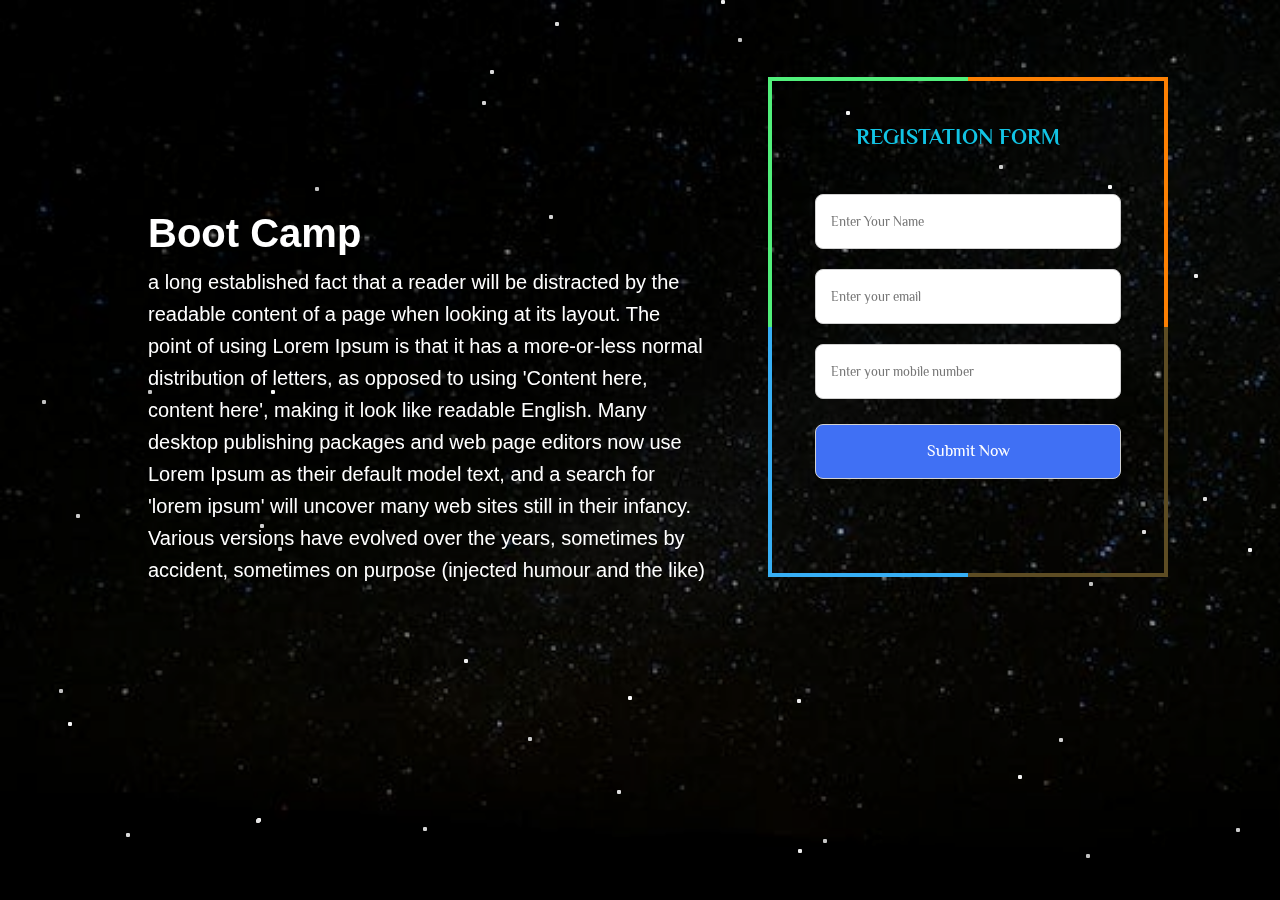
<file: Dean Project/page4.html>
<!DOCTYPE html>
<!-- Coding By CodingNepal - codingnepalweb.com -->
<html lang="en">

<head>
  <meta charset="UTF-8" />
  <meta http-equiv="X-UA-Compatible" content="IE=edge" />
  <meta name="viewport" content="width=device-width, initial-scale=1.0" />
  <title>Email and Password Validation</title>



  <!-- Boxicons CSS -->
  <link href="https://unpkg.com/boxicons@2.1.2/css/boxicons.min.css" rel="stylesheet" />

  <style>
    /* Google Fonts - Poppins */
    @import url("https://fonts.googleapis.com/css2?family=Philosopher&display=swap");

    * {
      margin: 0;
      padding: 0;
      box-sizing: border-box;
      font-family: "Poppins", sans-serif;
      overflow: hidden;
    }

    :root {
      --angle: 45deg;
      --opacity: 0.5;
    }

    *,
    *::before,
    *::after {
      box-sizing: border-box;
    }

    .left-content {
      margin-top: 10%;
      margin-left: 5%;
      position: absolute;
      top: 30%;
      left: 5%;
      transform: translateY(-50%);
      max-width: 600px; /* Adjust as needed */
      width: 100%;
      color: #fff;
      text-align: left;
      padding: 0 20px;
      font-family: 'Philosopher', sans-serif;
    }

    .left-content h1 {
      font-size: 40px;
      margin-bottom: 10px;
    }

    .left-content p {
      font-size: 20px;
      line-height: 1.6;
    }



    .rainbow {
      width: 400px;
      height: 500px;
      border-radius: 10px;
      padding: 2rem;
      margin: auto;
      color: transparent;
      display: grid;
      place-content: center;
      text-align: center;

      font-size: 1.5em;

      --border-size: 0.3rem;
      border: var(--border-size) solid transparent;

      /* Paint an image in the border */
      border-image: conic-gradient(from var(--angle),
          #fc8003 0deg 90deg,
          #5d4c23 90deg 180deg,
          #37aff5 180deg 270deg,
          #51f07b 270deg 360deg) 1 stretch;
      background: rgb(255 255 255 / var(--opacity));
    }

    /** show a warning in browers that don't support it **/
    .warning {
      margin: 2em;
      padding: 1em;
      border: 1px solid #ccc;
    }

    .warning p {
      margin: 0;
      padding: 0;
      text-align: center;
    }

    /* Animate when Houdini is available */
    @supports (background: paint(houdini)) {
      @property --opacity {
        syntax: "<number>";
        initial-value: 0.5;
        inherits: false;
      }

      @property --angle {
        syntax: "<angle>";
        initial-value: 0deg;
        inherits: false;
      }

      @keyframes opacityChange {
        to {
          --opacity: 1;
        }
      }

      @keyframes rotate {
        to {
          --angle: 360deg;
        }
      }

      .rainbow {
        animation: rotate 4s linear infinite, opacityChange 3s infinite alternate;
      }

      /* Hide the warning */
      .warning {
        display: none;
      }
    }

    body{
    height: 100vh;
    width: 100%;
    background: #000;
  
}
.bg {
    background: url(images/one.jpeg) no-repeat;
    background-size: cover;
    height: 100%;
    width: 100%;
    position: fixed;
    top: 0;
    left: 0;
    z-index: -1;
}
.bg:before {
    content: "";
    width: 100%;
    height: 100%;
    background: #000;
    position: fixed;
    z-index: -1;
    top: 0;
    left: 0;
    opacity: 0.3;
}
@keyframes sf-fly-by-1 {
    from {
        transform: translateZ(-600px);
        opacity: 0.5;
    }
    to {
        transform: translateZ(0);
        opacity: 0.5;
    }
}
@keyframes sf-fly-by-2 {
    from {
        transform: translateZ(-1200px);
        opacity: 0.5;
    }
    to {
        transform: translateZ(-600px);
        opacity: 0.5;
    }
}
@keyframes sf-fly-by-3 {
    from {
        transform: translateZ(-1800px);
        opacity: 0.5;
    }
    to {
        transform: translateZ(-1200px);
        opacity: 0.5;
    }
}
.star-field {
    position: fixed;
    top: 0;
    left: 0;
    width: 100%;
    height: 100%;
    perspective: 600px;
    -webkit-perspective: 600px;
    z-index: -1;
}
.star-field .layer {
    box-shadow: -411px -476px #cccccc, 777px -407px #d4d4d4, -387px -477px #fcfcfc, -91px -235px #d4d4d4, 491px -460px #f7f7f7, 892px -128px #f7f7f7, 758px -277px #ededed, 596px 378px #cccccc, 647px 423px whitesmoke, 183px 389px #c7c7c7,
        524px -237px #f0f0f0, 679px -535px #e3e3e3, 158px 399px #ededed, 157px 249px #ededed, 81px -450px #ebebeb, 719px -360px #c2c2c2, -499px 473px #e8e8e8, -158px -349px #d4d4d4, 870px -134px #cfcfcf, 446px 404px #c2c2c2,
        440px 490px #d4d4d4, 414px 507px #e6e6e6, -12px 246px #fcfcfc, -384px 369px #e3e3e3, 641px -413px #fcfcfc, 822px 516px #dbdbdb, 449px 132px #c2c2c2, 727px 146px #f7f7f7, -315px -488px #e6e6e6, 952px -70px #e3e3e3,
        -869px -29px #dbdbdb, 502px 80px #dedede, 764px 342px #e0e0e0, -150px -380px #dbdbdb, 654px -426px #e3e3e3, -325px -263px #c2c2c2, 755px -447px #c7c7c7, 729px -177px #c2c2c2, -682px -391px #e6e6e6, 554px -176px #ededed,
        -85px -428px #d9d9d9, 714px 55px #e8e8e8, 359px -285px #cfcfcf, -362px -508px #dedede, 468px -265px #fcfcfc, 74px -500px #c7c7c7, -514px 383px #dbdbdb, 730px -92px #cfcfcf, -112px 287px #c9c9c9, -853px 79px #d6d6d6,
        828px 475px #d6d6d6, -681px 13px #fafafa, -176px 209px #f0f0f0, 758px 457px #fafafa, -383px -454px #ededed, 813px 179px #d1d1d1, 608px 98px whitesmoke, -860px -65px #c4c4c4, -572px 272px #f7f7f7, 459px 533px #fcfcfc,
        624px -481px #e6e6e6, 790px 477px #dedede, 731px -403px #ededed, 70px -534px #cccccc, -23px 510px #cfcfcf, -652px -237px whitesmoke, -690px 367px #d1d1d1, 810px 536px #d1d1d1, 774px 293px #c9c9c9, -362px 97px #c2c2c2,
        563px 47px #dedede, 313px 475px #e0e0e0, 839px -491px #e3e3e3, -217px 377px #d4d4d4, -581px 239px #c2c2c2, -857px 72px #cccccc, -23px 340px #dedede, -837px 246px white, 170px -502px #cfcfcf, 822px -443px #e0e0e0, 795px 497px #e0e0e0,
        -814px -337px #cfcfcf, 206px -339px #f2f2f2, -779px 108px #e6e6e6, 808px 2px #d4d4d4, 665px 41px #d4d4d4, -564px 64px #cccccc, -380px 74px #cfcfcf, -369px -60px #f7f7f7, 47px -495px #e3e3e3, -383px 368px #f7f7f7, 419px 288px #d1d1d1,
        -598px -50px #c2c2c2, -833px 187px #c4c4c4, 378px 325px whitesmoke, -703px 375px #d6d6d6, 392px 520px #d9d9d9, -492px -60px #c4c4c4, 759px 288px #ebebeb, 98px -412px #c4c4c4, -911px -277px #c9c9c9;
    transform-style: preserve-3d;
    position: absolute;
    top: 50%;
    left: 50%;
    height: 4px;
    width: 4px;
    border-radius: 2px;
}
.star-field .layer:nth-child(1) {
    animation: sf-fly-by-1 5s linear infinite;
}
.star-field .layer:nth-child(2) {
    animation: sf-fly-by-2 5s linear infinite;
}
.star-field .layer:nth-child(3) {
    animation: sf-fly-by-3 5s linear infinite;
}


    .container {
      position: absolute;
      top: 50%;
      right: 5%;
      transform: translateY(-50%);
      max-width: 370px;
      width: 100%;
      padding: 25px;
      border-radius: 8px;
      background-color: #fff;
    }

    .rainbow {
      margin-top: 6%;
      margin-left: 60%;
      background-color: transparent;
    }

    .rainbow header {
      font-size: 22px;
      font-weight: 600;
      color: #12c4e4;
      position: relative;
      left: -5%;
      top: -5vh;
      font-family: 'Philosopher', sans-serif;
      font-weight: 900;
    }

    .rainbow form {
      width: 150%;
      position: relative;
      left: -25%;
      font-family: 'Philosopher', sans-serif;
    }

    .container form {
      margin-top: 30px;
    }

    form .field {
      margin-bottom: 20px;
    }

    form .input-field {
      position: relative;
      height: 55px;
      width: 100%;
      font-family: 'Philosopher', sans-serif;
    }

    .input-field input {
      height: 100%;
      width: 100%;
      outline: none;
      border: none;
      border-radius: 8px;
      padding: 0 15px;
      border: 1px solid #d1d1d1;
      font-family: 'Philosopher', sans-serif;
    }

    .invalid input {
      border-color: #d93025;
    }


    .field .error {
      display: flex;
      align-items: center;
      margin-top: 6px;
      color: #d93025;
      font-size: 13px;
      display: none;
    }

    .invalid .error {
      display: flex;
    }

    .error .error-icon {
      margin-right: 6px;
      font-size: 15px;
    }

    .name-field .error {
      align-items: flex-start;
    }

    .name-field .error-icon {
      margin-top: 4px;
    }

    .button {
      margin: 25px 0 6px;
    }

    .button input {
      color: #fff;
      font-size: 16px;
      font-weight: 400;
      background-color: #4070f4;
      cursor: pointer;
      transition: all 0.3s ease;
      font-family: 'Philosopher', sans-serif;
    }

    .button input:hover {
      background-color: #0e4bf1;
    }
  </style>
</head>

<body>
  <div class="bg"></div>
    <div class="star-field">
      <div class="layer"></div>
      <div class="layer"></div>
      <div class="layer"></div>
    </div>
  <div class="left-content">
    <h1>Boot Camp</h1>
    <p>a long established fact that a reader will be distracted by the readable content of a page when looking at its layout. The point of using Lorem Ipsum is that it has a more-or-less normal distribution of letters, as opposed to using 'Content here, content here', making it look like readable English. Many desktop publishing packages and web page editors now use Lorem Ipsum as their default model text, and a search for 'lorem ipsum' will uncover many web sites still in their infancy. Various versions have evolved over the years, sometimes by accident, sometimes on purpose (injected humour and the like)</p>
  </div>
  <div class="rainbow">
    <header>REGISTATION FORM</header>
    <form action="#">

      <div class="field name-field">
        <div class="input-field">
          <input type="text" placeholder="Enter Your Name" class="name" />

        </div>
        <span class="error name-error">
          <i class="bx bx-error-circle error-icon"></i>
          <p class="error-text">
            Please enter a valid name
          </p>
        </span>
      </div>
      <div class="field email-field">
        <div class="input-field">
          <input type="text" placeholder="Enter your email" class="email" />
        </div>
        <span class="error email-error">
          <i class="bx bx-error-circle error-icon"></i>
          <p class="error-text">Please enter a valid email</p>
        </span>
      </div>
      <div class="field number-field">
        <div class="input-field">
          <input type="text" placeholder="Enter your mobile number" class="number" />

        </div>
        <span class="error number-error">
          <i class="bx bx-error-circle error-icon"></i>
          <p class="error-text">Enter a valid mobile Number</p>
        </span>
      </div>
      <div class="input-field button">
        <input type="submit" value="Submit Now" />
      </div>
    </form>
  </div>
  

  <div class="warning">
    <p>⚠️ Your browser does not support <a href="https://web.dev/css-individual-transform-properties/">@property</a> so
      the animation won’t work<br />Please use Chrome.</p>
  </div>


  </div>
  <!-- JavaScript -->
  <script>
    const form = document.querySelector("form"),
      nameField = form.querySelector(".name-field"),
      nameInput = nameField.querySelector(".name"),
      emailField = form.querySelector(".email-field"),
      emailInput = emailField.querySelector(".email"),
      numberField = form.querySelector(".number-field"),
      numberInput = numberField.querySelector(".number");

    // Email Validation
    function checkEmail() {
      const emailPattern = /^[^ ]+@[^ ]+\.[a-z]{2,3}$/;
      if (!emailInput.value.match(emailPattern)) {
        return emailField.classList.add("invalid");
      }
      emailField.classList.remove("invalid");
    }

    function checkName() {
      // Allowing letters, spaces, and dots in the name
      const namePattern = /^[a-zA-Z\s.]+$/;

      if (!nameInput.value.match(namePattern)) {
        return nameField.classList.add("invalid");
      }

      nameField.classList.remove("invalid");
    }

    // Mobile Number Validation
    function checkNumber() {
      // You can define your own validation logic for the mobile number field
      // For example, ensure it's a valid mobile number format
      const numberPattern = /^\d{10}$/;
      if (!numberInput.value.match(numberPattern)) {
        return numberField.classList.add("invalid");
      }
      numberField.classList.remove("invalid");
    }

    // Form submit event
    form.addEventListener("submit", (e) => {
      e.preventDefault();
      checkEmail();
      checkName();
      checkNumber();

      // Check if all fields are valid before redirecting
      if (
        !emailField.classList.contains("invalid") &&
        !nameField.classList.contains("invalid") &&
        !numberField.classList.contains("invalid")
      ) {
        location.href = form.getAttribute("action");
      }
    });

    // Event listeners for keyup events
    emailInput.addEventListener("keyup", checkEmail);
    nameInput.addEventListener("keyup", checkName);
    numberInput.addEventListener("keyup", checkNumber);
  </script>
</body>

</html>
</file>
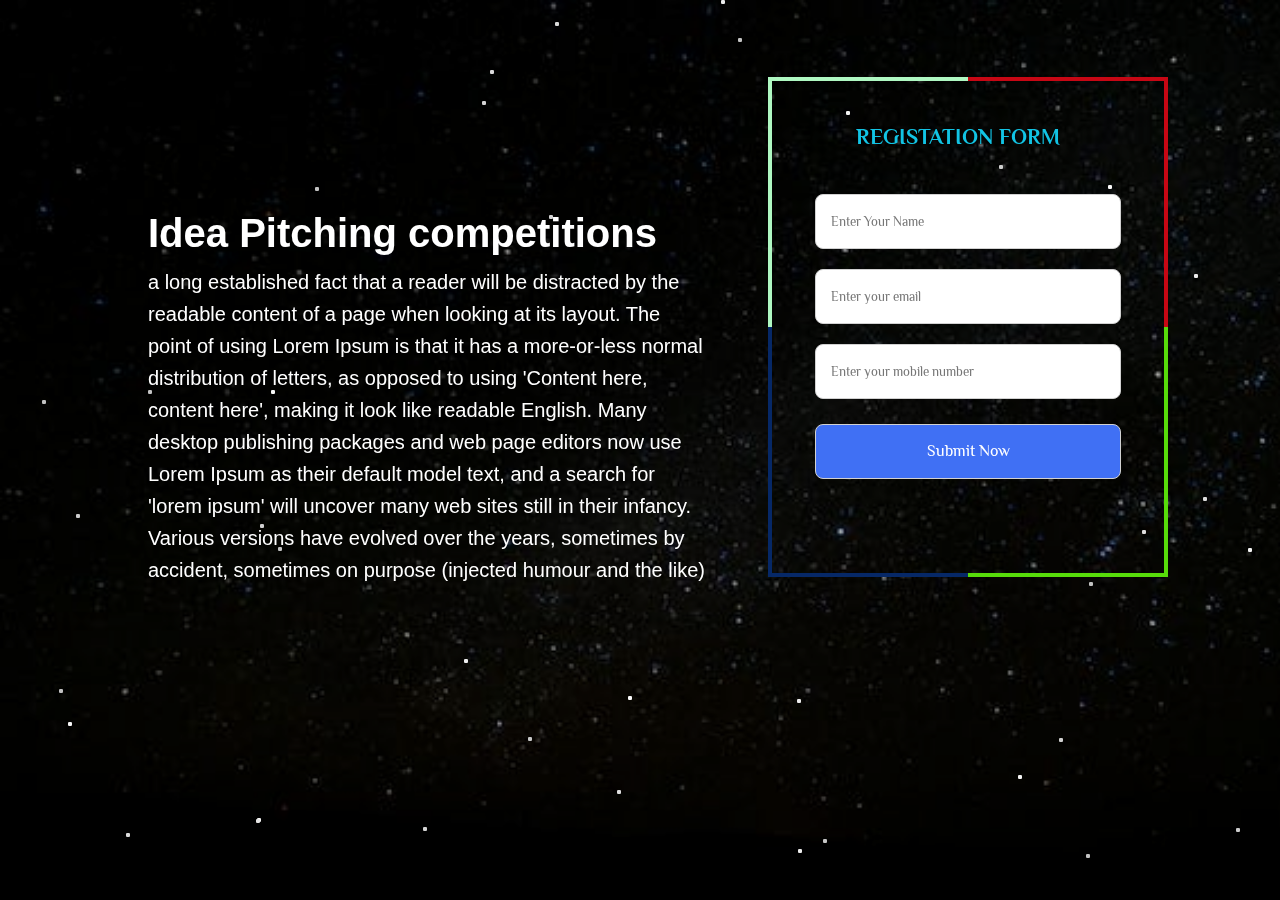
<file: Dean Project/page5.html>
<!DOCTYPE html>
<!-- Coding By CodingNepal - codingnepalweb.com -->
<html lang="en">

<head>
  <meta charset="UTF-8" />
  <meta http-equiv="X-UA-Compatible" content="IE=edge" />
  <meta name="viewport" content="width=device-width, initial-scale=1.0" />
  <title>Email and Password Validation</title>



  <!-- Boxicons CSS -->
  <link href="https://unpkg.com/boxicons@2.1.2/css/boxicons.min.css" rel="stylesheet" />

  <style>
    /* Google Fonts - Poppins */
    @import url("https://fonts.googleapis.com/css2?family=Philosopher&display=swap");

    * {
      margin: 0;
      padding: 0;
      box-sizing: border-box;
      font-family: "Poppins", sans-serif;
      overflow: hidden;
    }

    :root {
      --angle: 45deg;
      --opacity: 0.5;
    }

    *,
    *::before,
    *::after {
      box-sizing: border-box;
    }

    .left-content {
      margin-top: 10%;
      margin-left: 5%;
      position: absolute;
      top: 30%;
      left: 5%;
      transform: translateY(-50%);
      max-width: 600px; /* Adjust as needed */
      width: 100%;
      color: #fff;
      text-align: left;
      padding: 0 20px;
      font-family: 'Philosopher', sans-serif;
    }

    .left-content h1 {
      font-size: 40px;
      margin-bottom: 10px;
    }

    .left-content p {
      font-size: 20px;
      line-height: 1.6;
    }



    .rainbow {
      width: 400px;
      height: 500px;
      border-radius: 10px;
      padding: 2rem;
      margin: auto;
      color: transparent;
      display: grid;
      place-content: center;
      text-align: center;

      font-size: 1.5em;

      --border-size: 0.3rem;
      border: var(--border-size) solid transparent;

      /* Paint an image in the border */
      border-image: conic-gradient(from var(--angle),
          #c70714 0deg 90deg,
          #57dc0a 90deg 180deg,
          #062867 180deg 270deg,
          #aff8c2 270deg 360deg) 1 stretch;
      background: rgb(255 255 255 / var(--opacity));
    }

    /** show a warning in browers that don't support it **/
    .warning {
      margin: 2em;
      padding: 1em;
      border: 1px solid #ccc;
    }

    .warning p {
      margin: 0;
      padding: 0;
      text-align: center;
    }

    /* Animate when Houdini is available */
    @supports (background: paint(houdini)) {
      @property --opacity {
        syntax: "<number>";
        initial-value: 0.5;
        inherits: false;
      }

      @property --angle {
        syntax: "<angle>";
        initial-value: 0deg;
        inherits: false;
      }

      @keyframes opacityChange {
        to {
          --opacity: 1;
        }
      }

      @keyframes rotate {
        to {
          --angle: 360deg;
        }
      }

      .rainbow {
        animation: rotate 4s linear infinite, opacityChange 3s infinite alternate;
      }

      /* Hide the warning */
      .warning {
        display: none;
      }
    }

    body{
    height: 100vh;
    width: 100%;
    background: #000;
  
}
.bg {
    background: url(images/one.jpeg) no-repeat;
    background-size: cover;
    height: 100%;
    width: 100%;
    position: fixed;
    top: 0;
    left: 0;
    z-index: -1;
}
.bg:before {
    content: "";
    width: 100%;
    height: 100%;
    background: #000;
    position: fixed;
    z-index: -1;
    top: 0;
    left: 0;
    opacity: 0.3;
}
@keyframes sf-fly-by-1 {
    from {
        transform: translateZ(-600px);
        opacity: 0.5;
    }
    to {
        transform: translateZ(0);
        opacity: 0.5;
    }
}
@keyframes sf-fly-by-2 {
    from {
        transform: translateZ(-1200px);
        opacity: 0.5;
    }
    to {
        transform: translateZ(-600px);
        opacity: 0.5;
    }
}
@keyframes sf-fly-by-3 {
    from {
        transform: translateZ(-1800px);
        opacity: 0.5;
    }
    to {
        transform: translateZ(-1200px);
        opacity: 0.5;
    }
}
.star-field {
    position: fixed;
    top: 0;
    left: 0;
    width: 100%;
    height: 100%;
    perspective: 600px;
    -webkit-perspective: 600px;
    z-index: -1;
}
.star-field .layer {
    box-shadow: -411px -476px #cccccc, 777px -407px #d4d4d4, -387px -477px #fcfcfc, -91px -235px #d4d4d4, 491px -460px #f7f7f7, 892px -128px #f7f7f7, 758px -277px #ededed, 596px 378px #cccccc, 647px 423px whitesmoke, 183px 389px #c7c7c7,
        524px -237px #f0f0f0, 679px -535px #e3e3e3, 158px 399px #ededed, 157px 249px #ededed, 81px -450px #ebebeb, 719px -360px #c2c2c2, -499px 473px #e8e8e8, -158px -349px #d4d4d4, 870px -134px #cfcfcf, 446px 404px #c2c2c2,
        440px 490px #d4d4d4, 414px 507px #e6e6e6, -12px 246px #fcfcfc, -384px 369px #e3e3e3, 641px -413px #fcfcfc, 822px 516px #dbdbdb, 449px 132px #c2c2c2, 727px 146px #f7f7f7, -315px -488px #e6e6e6, 952px -70px #e3e3e3,
        -869px -29px #dbdbdb, 502px 80px #dedede, 764px 342px #e0e0e0, -150px -380px #dbdbdb, 654px -426px #e3e3e3, -325px -263px #c2c2c2, 755px -447px #c7c7c7, 729px -177px #c2c2c2, -682px -391px #e6e6e6, 554px -176px #ededed,
        -85px -428px #d9d9d9, 714px 55px #e8e8e8, 359px -285px #cfcfcf, -362px -508px #dedede, 468px -265px #fcfcfc, 74px -500px #c7c7c7, -514px 383px #dbdbdb, 730px -92px #cfcfcf, -112px 287px #c9c9c9, -853px 79px #d6d6d6,
        828px 475px #d6d6d6, -681px 13px #fafafa, -176px 209px #f0f0f0, 758px 457px #fafafa, -383px -454px #ededed, 813px 179px #d1d1d1, 608px 98px whitesmoke, -860px -65px #c4c4c4, -572px 272px #f7f7f7, 459px 533px #fcfcfc,
        624px -481px #e6e6e6, 790px 477px #dedede, 731px -403px #ededed, 70px -534px #cccccc, -23px 510px #cfcfcf, -652px -237px whitesmoke, -690px 367px #d1d1d1, 810px 536px #d1d1d1, 774px 293px #c9c9c9, -362px 97px #c2c2c2,
        563px 47px #dedede, 313px 475px #e0e0e0, 839px -491px #e3e3e3, -217px 377px #d4d4d4, -581px 239px #c2c2c2, -857px 72px #cccccc, -23px 340px #dedede, -837px 246px white, 170px -502px #cfcfcf, 822px -443px #e0e0e0, 795px 497px #e0e0e0,
        -814px -337px #cfcfcf, 206px -339px #f2f2f2, -779px 108px #e6e6e6, 808px 2px #d4d4d4, 665px 41px #d4d4d4, -564px 64px #cccccc, -380px 74px #cfcfcf, -369px -60px #f7f7f7, 47px -495px #e3e3e3, -383px 368px #f7f7f7, 419px 288px #d1d1d1,
        -598px -50px #c2c2c2, -833px 187px #c4c4c4, 378px 325px whitesmoke, -703px 375px #d6d6d6, 392px 520px #d9d9d9, -492px -60px #c4c4c4, 759px 288px #ebebeb, 98px -412px #c4c4c4, -911px -277px #c9c9c9;
    transform-style: preserve-3d;
    position: absolute;
    top: 50%;
    left: 50%;
    height: 4px;
    width: 4px;
    border-radius: 2px;
}
.star-field .layer:nth-child(1) {
    animation: sf-fly-by-1 5s linear infinite;
}
.star-field .layer:nth-child(2) {
    animation: sf-fly-by-2 5s linear infinite;
}
.star-field .layer:nth-child(3) {
    animation: sf-fly-by-3 5s linear infinite;
}


    .container {
      position: absolute;
      top: 50%;
      right: 5%;
      transform: translateY(-50%);
      max-width: 370px;
      width: 100%;
      padding: 25px;
      border-radius: 8px;
      background-color: #fff;
    }

    .rainbow {
      margin-top: 6%;
      margin-left: 60%;
      background-color: transparent;
    }

    .rainbow header {
      font-size: 22px;
      font-weight: 600;
      color: #12c4e4;
      position: relative;
      left: -5%;
      top: -5vh;
      font-family: 'Philosopher', sans-serif;
      font-weight: 900;
    }

    .rainbow form {
      width: 150%;
      position: relative;
      left: -25%;
      font-family: 'Philosopher', sans-serif;
    }

    .container form {
      margin-top: 30px;
    }

    form .field {
      margin-bottom: 20px;
    }

    form .input-field {
      position: relative;
      height: 55px;
      width: 100%;
      font-family: 'Philosopher', sans-serif;
    }

    .input-field input {
      height: 100%;
      width: 100%;
      outline: none;
      border: none;
      border-radius: 8px;
      padding: 0 15px;
      border: 1px solid #d1d1d1;
      font-family: 'Philosopher', sans-serif;
    }

    .invalid input {
      border-color: #d93025;
    }


    .field .error {
      display: flex;
      align-items: center;
      margin-top: 6px;
      color: #d93025;
      font-size: 13px;
      display: none;
    }

    .invalid .error {
      display: flex;
    }

    .error .error-icon {
      margin-right: 6px;
      font-size: 15px;
    }

    .name-field .error {
      align-items: flex-start;
    }

    .name-field .error-icon {
      margin-top: 4px;
    }

    .button {
      margin: 25px 0 6px;
    }

    .button input {
      color: #fff;
      font-size: 16px;
      font-weight: 400;
      background-color: #4070f4;
      cursor: pointer;
      transition: all 0.3s ease;
      font-family: 'Philosopher', sans-serif;
    }

    .button input:hover {
      background-color: #0e4bf1;
    }
  </style>
</head>

<body>
  <div class="bg"></div>
    <div class="star-field">
      <div class="layer"></div>
      <div class="layer"></div>
      <div class="layer"></div>
    </div>
  <div class="left-content">
    <h1>Idea Pitching competitions</h1>
    <p>a long established fact that a reader will be distracted by the readable content of a page when looking at its layout. The point of using Lorem Ipsum is that it has a more-or-less normal distribution of letters, as opposed to using 'Content here, content here', making it look like readable English. Many desktop publishing packages and web page editors now use Lorem Ipsum as their default model text, and a search for 'lorem ipsum' will uncover many web sites still in their infancy. Various versions have evolved over the years, sometimes by accident, sometimes on purpose (injected humour and the like)</p>
  </div>
  <div class="rainbow">
    <header>REGISTATION FORM</header>
    <form action="#">

      <div class="field name-field">
        <div class="input-field">
          <input type="text" placeholder="Enter Your Name" class="name" />

        </div>
        <span class="error name-error">
          <i class="bx bx-error-circle error-icon"></i>
          <p class="error-text">
            Please enter a valid name
          </p>
        </span>
      </div>
      <div class="field email-field">
        <div class="input-field">
          <input type="text" placeholder="Enter your email" class="email" />
        </div>
        <span class="error email-error">
          <i class="bx bx-error-circle error-icon"></i>
          <p class="error-text">Please enter a valid email</p>
        </span>
      </div>
      <div class="field number-field">
        <div class="input-field">
          <input type="text" placeholder="Enter your mobile number" class="number" />

        </div>
        <span class="error number-error">
          <i class="bx bx-error-circle error-icon"></i>
          <p class="error-text">Enter a valid mobile Number</p>
        </span>
      </div>
      <div class="input-field button">
        <input type="submit" value="Submit Now" />
      </div>
    </form>
  </div>
  

  <div class="warning">
    <p>⚠️ Your browser does not support <a href="https://web.dev/css-individual-transform-properties/">@property</a> so
      the animation won’t work<br />Please use Chrome.</p>
  </div>


  </div>
  <!-- JavaScript -->
  <script>
    const form = document.querySelector("form"),
      nameField = form.querySelector(".name-field"),
      nameInput = nameField.querySelector(".name"),
      emailField = form.querySelector(".email-field"),
      emailInput = emailField.querySelector(".email"),
      numberField = form.querySelector(".number-field"),
      numberInput = numberField.querySelector(".number");

    // Email Validation
    function checkEmail() {
      const emailPattern = /^[^ ]+@[^ ]+\.[a-z]{2,3}$/;
      if (!emailInput.value.match(emailPattern)) {
        return emailField.classList.add("invalid");
      }
      emailField.classList.remove("invalid");
    }

    function checkName() {
      // Allowing letters, spaces, and dots in the name
      const namePattern = /^[a-zA-Z\s.]+$/;

      if (!nameInput.value.match(namePattern)) {
        return nameField.classList.add("invalid");
      }

      nameField.classList.remove("invalid");
    }

    // Mobile Number Validation
    function checkNumber() {
      // You can define your own validation logic for the mobile number field
      // For example, ensure it's a valid mobile number format
      const numberPattern = /^\d{10}$/;
      if (!numberInput.value.match(numberPattern)) {
        return numberField.classList.add("invalid");
      }
      numberField.classList.remove("invalid");
    }

    // Form submit event
    form.addEventListener("submit", (e) => {
      e.preventDefault();
      checkEmail();
      checkName();
      checkNumber();

      // Check if all fields are valid before redirecting
      if (
        !emailField.classList.contains("invalid") &&
        !nameField.classList.contains("invalid") &&
        !numberField.classList.contains("invalid")
      ) {
        location.href = form.getAttribute("action");
      }
    });

    // Event listeners for keyup events
    emailInput.addEventListener("keyup", checkEmail);
    nameInput.addEventListener("keyup", checkName);
    numberInput.addEventListener("keyup", checkNumber);
  </script>
</body>

</html>
</file>
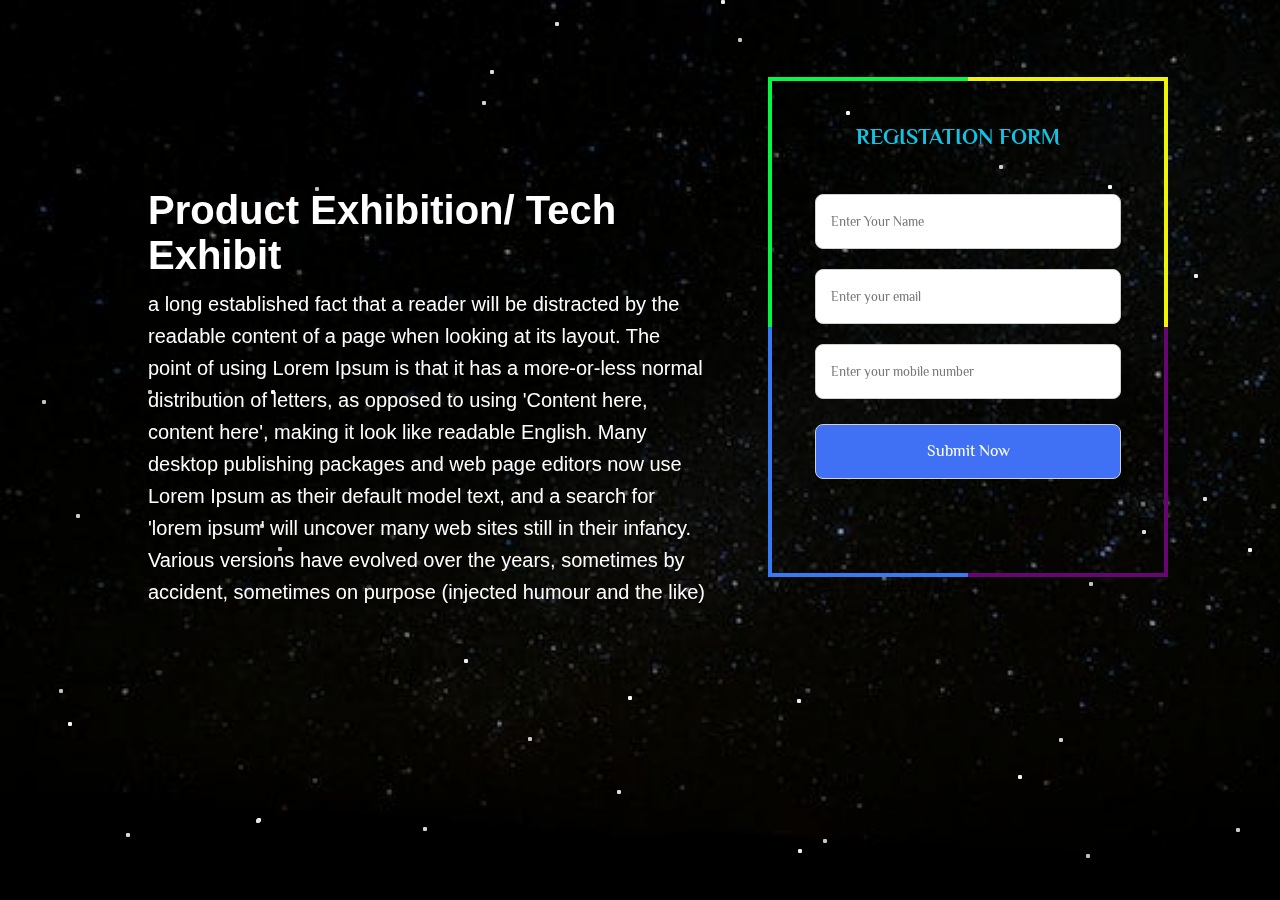
<file: Dean Project/page6.html>
<!DOCTYPE html>
<!-- Coding By CodingNepal - codingnepalweb.com -->
<html lang="en">

<head>
  <meta charset="UTF-8" />
  <meta http-equiv="X-UA-Compatible" content="IE=edge" />
  <meta name="viewport" content="width=device-width, initial-scale=1.0" />
  <title>Email and Password Validation</title>



  <!-- Boxicons CSS -->
  <link href="https://unpkg.com/boxicons@2.1.2/css/boxicons.min.css" rel="stylesheet" />

  <style>
    /* Google Fonts - Poppins */
    @import url("https://fonts.googleapis.com/css2?family=Philosopher&display=swap");

    * {
      margin: 0;
      padding: 0;
      box-sizing: border-box;
      font-family: "Poppins", sans-serif;
      overflow: hidden;
    }

    :root {
      --angle: 45deg;
      --opacity: 0.5;
    }

    *,
    *::before,
    *::after {
      box-sizing: border-box;
    }

    .left-content {
      margin-top: 10%;
      margin-left: 5%;
      position: absolute;
      top: 30%;
      left: 5%;
      transform: translateY(-50%);
      max-width: 600px; /* Adjust as needed */
      width: 100%;
      color: #fff;
      text-align: left;
      padding: 0 20px;
      font-family: 'Philosopher', sans-serif;
    }

    .left-content h1 {
      font-size: 40px;
      margin-bottom: 10px;
    }

    .left-content p {
      font-size: 20px;
      line-height: 1.6;
    }



    .rainbow {
      width: 400px;
      height: 500px;
      border-radius: 10px;
      padding: 2rem;
      margin: auto;
      color: transparent;
      display: grid;
      place-content: center;
      text-align: center;

      font-size: 1.5em;

      --border-size: 0.3rem;
      border: var(--border-size) solid transparent;

      /* Paint an image in the border */
      border-image: conic-gradient(from var(--angle),
          #eff307 0deg 90deg,
          #670572 90deg 180deg,
          #377af5 180deg 270deg,
          #05f645 270deg 360deg) 1 stretch;
      background: rgb(255 255 255 / var(--opacity));
    }

    /** show a warning in browers that don't support it **/
    .warning {
      margin: 2em;
      padding: 1em;
      border: 1px solid #ccc;
    }

    .warning p {
      margin: 0;
      padding: 0;
      text-align: center;
    }

    /* Animate when Houdini is available */
    @supports (background: paint(houdini)) {
      @property --opacity {
        syntax: "<number>";
        initial-value: 0.5;
        inherits: false;
      }

      @property --angle {
        syntax: "<angle>";
        initial-value: 0deg;
        inherits: false;
      }

      @keyframes opacityChange {
        to {
          --opacity: 1;
        }
      }

      @keyframes rotate {
        to {
          --angle: 360deg;
        }
      }

      .rainbow {
        animation: rotate 4s linear infinite, opacityChange 3s infinite alternate;
      }

      /* Hide the warning */
      .warning {
        display: none;
      }
    }

    body{
    height: 100vh;
    width: 100%;
    background: #000;
  
}
.bg {
    background: url(images/one.jpeg) no-repeat;
    background-size: cover;
    height: 100%;
    width: 100%;
    position: fixed;
    top: 0;
    left: 0;
    z-index: -1;
}
.bg:before {
    content: "";
    width: 100%;
    height: 100%;
    background: #000;
    position: fixed;
    z-index: -1;
    top: 0;
    left: 0;
    opacity: 0.3;
}
@keyframes sf-fly-by-1 {
    from {
        transform: translateZ(-600px);
        opacity: 0.5;
    }
    to {
        transform: translateZ(0);
        opacity: 0.5;
    }
}
@keyframes sf-fly-by-2 {
    from {
        transform: translateZ(-1200px);
        opacity: 0.5;
    }
    to {
        transform: translateZ(-600px);
        opacity: 0.5;
    }
}
@keyframes sf-fly-by-3 {
    from {
        transform: translateZ(-1800px);
        opacity: 0.5;
    }
    to {
        transform: translateZ(-1200px);
        opacity: 0.5;
    }
}
.star-field {
    position: fixed;
    top: 0;
    left: 0;
    width: 100%;
    height: 100%;
    perspective: 600px;
    -webkit-perspective: 600px;
    z-index: -1;
}
.star-field .layer {
    box-shadow: -411px -476px #cccccc, 777px -407px #d4d4d4, -387px -477px #fcfcfc, -91px -235px #d4d4d4, 491px -460px #f7f7f7, 892px -128px #f7f7f7, 758px -277px #ededed, 596px 378px #cccccc, 647px 423px whitesmoke, 183px 389px #c7c7c7,
        524px -237px #f0f0f0, 679px -535px #e3e3e3, 158px 399px #ededed, 157px 249px #ededed, 81px -450px #ebebeb, 719px -360px #c2c2c2, -499px 473px #e8e8e8, -158px -349px #d4d4d4, 870px -134px #cfcfcf, 446px 404px #c2c2c2,
        440px 490px #d4d4d4, 414px 507px #e6e6e6, -12px 246px #fcfcfc, -384px 369px #e3e3e3, 641px -413px #fcfcfc, 822px 516px #dbdbdb, 449px 132px #c2c2c2, 727px 146px #f7f7f7, -315px -488px #e6e6e6, 952px -70px #e3e3e3,
        -869px -29px #dbdbdb, 502px 80px #dedede, 764px 342px #e0e0e0, -150px -380px #dbdbdb, 654px -426px #e3e3e3, -325px -263px #c2c2c2, 755px -447px #c7c7c7, 729px -177px #c2c2c2, -682px -391px #e6e6e6, 554px -176px #ededed,
        -85px -428px #d9d9d9, 714px 55px #e8e8e8, 359px -285px #cfcfcf, -362px -508px #dedede, 468px -265px #fcfcfc, 74px -500px #c7c7c7, -514px 383px #dbdbdb, 730px -92px #cfcfcf, -112px 287px #c9c9c9, -853px 79px #d6d6d6,
        828px 475px #d6d6d6, -681px 13px #fafafa, -176px 209px #f0f0f0, 758px 457px #fafafa, -383px -454px #ededed, 813px 179px #d1d1d1, 608px 98px whitesmoke, -860px -65px #c4c4c4, -572px 272px #f7f7f7, 459px 533px #fcfcfc,
        624px -481px #e6e6e6, 790px 477px #dedede, 731px -403px #ededed, 70px -534px #cccccc, -23px 510px #cfcfcf, -652px -237px whitesmoke, -690px 367px #d1d1d1, 810px 536px #d1d1d1, 774px 293px #c9c9c9, -362px 97px #c2c2c2,
        563px 47px #dedede, 313px 475px #e0e0e0, 839px -491px #e3e3e3, -217px 377px #d4d4d4, -581px 239px #c2c2c2, -857px 72px #cccccc, -23px 340px #dedede, -837px 246px white, 170px -502px #cfcfcf, 822px -443px #e0e0e0, 795px 497px #e0e0e0,
        -814px -337px #cfcfcf, 206px -339px #f2f2f2, -779px 108px #e6e6e6, 808px 2px #d4d4d4, 665px 41px #d4d4d4, -564px 64px #cccccc, -380px 74px #cfcfcf, -369px -60px #f7f7f7, 47px -495px #e3e3e3, -383px 368px #f7f7f7, 419px 288px #d1d1d1,
        -598px -50px #c2c2c2, -833px 187px #c4c4c4, 378px 325px whitesmoke, -703px 375px #d6d6d6, 392px 520px #d9d9d9, -492px -60px #c4c4c4, 759px 288px #ebebeb, 98px -412px #c4c4c4, -911px -277px #c9c9c9;
    transform-style: preserve-3d;
    position: absolute;
    top: 50%;
    left: 50%;
    height: 4px;
    width: 4px;
    border-radius: 2px;
}
.star-field .layer:nth-child(1) {
    animation: sf-fly-by-1 5s linear infinite;
}
.star-field .layer:nth-child(2) {
    animation: sf-fly-by-2 5s linear infinite;
}
.star-field .layer:nth-child(3) {
    animation: sf-fly-by-3 5s linear infinite;
}


    .container {
      position: absolute;
      top: 50%;
      right: 5%;
      transform: translateY(-50%);
      max-width: 370px;
      width: 100%;
      padding: 25px;
      border-radius: 8px;
      background-color: #fff;
    }

    .rainbow {
      margin-top: 6%;
      margin-left: 60%;
      background-color: transparent;
    }

    .rainbow header {
      font-size: 22px;
      font-weight: 600;
      color: #12c4e4;
      position: relative;
      left: -5%;
      top: -5vh;
      font-family: 'Philosopher', sans-serif;
      font-weight: 900;
    }

    .rainbow form {
      width: 150%;
      position: relative;
      left: -25%;
      font-family: 'Philosopher', sans-serif;
    }

    .container form {
      margin-top: 30px;
    }

    form .field {
      margin-bottom: 20px;
    }

    form .input-field {
      position: relative;
      height: 55px;
      width: 100%;
      font-family: 'Philosopher', sans-serif;
    }

    .input-field input {
      height: 100%;
      width: 100%;
      outline: none;
      border: none;
      border-radius: 8px;
      padding: 0 15px;
      border: 1px solid #d1d1d1;
      font-family: 'Philosopher', sans-serif;
    }

    .invalid input {
      border-color: #d93025;
    }


    .field .error {
      display: flex;
      align-items: center;
      margin-top: 6px;
      color: #d93025;
      font-size: 13px;
      display: none;
    }

    .invalid .error {
      display: flex;
    }

    .error .error-icon {
      margin-right: 6px;
      font-size: 15px;
    }

    .name-field .error {
      align-items: flex-start;
    }

    .name-field .error-icon {
      margin-top: 4px;
    }

    .button {
      margin: 25px 0 6px;
    }

    .button input {
      color: #fff;
      font-size: 16px;
      font-weight: 400;
      background-color: #4070f4;
      cursor: pointer;
      transition: all 0.3s ease;
      font-family: 'Philosopher', sans-serif;
    }

    .button input:hover {
      background-color: #0e4bf1;
    }
  </style>
</head>

<body>
  <div class="bg"></div>
    <div class="star-field">
      <div class="layer"></div>
      <div class="layer"></div>
      <div class="layer"></div>
    </div>
  <div class="left-content">
    <h1>Product Exhibition/ Tech Exhibit</h1>
    <p>a long established fact that a reader will be distracted by the readable content of a page when looking at its layout. The point of using Lorem Ipsum is that it has a more-or-less normal distribution of letters, as opposed to using 'Content here, content here', making it look like readable English. Many desktop publishing packages and web page editors now use Lorem Ipsum as their default model text, and a search for 'lorem ipsum' will uncover many web sites still in their infancy. Various versions have evolved over the years, sometimes by accident, sometimes on purpose (injected humour and the like)</p>
  </div>
  <div class="rainbow">
    <header>REGISTATION FORM</header>
    <form action="#">

      <div class="field name-field">
        <div class="input-field">
          <input type="text" placeholder="Enter Your Name" class="name" />

        </div>
        <span class="error name-error">
          <i class="bx bx-error-circle error-icon"></i>
          <p class="error-text">
            Please enter a valid name
          </p>
        </span>
      </div>
      <div class="field email-field">
        <div class="input-field">
          <input type="text" placeholder="Enter your email" class="email" />
        </div>
        <span class="error email-error">
          <i class="bx bx-error-circle error-icon"></i>
          <p class="error-text">Please enter a valid email</p>
        </span>
      </div>
      <div class="field number-field">
        <div class="input-field">
          <input type="text" placeholder="Enter your mobile number" class="number" />

        </div>
        <span class="error number-error">
          <i class="bx bx-error-circle error-icon"></i>
          <p class="error-text">Enter a valid mobile Number</p>
        </span>
      </div>
      <div class="input-field button">
        <input type="submit" value="Submit Now" />
      </div>
    </form>
  </div>
  

  <div class="warning">
    <p>⚠️ Your browser does not support <a href="https://web.dev/css-individual-transform-properties/">@property</a> so
      the animation won’t work<br />Please use Chrome.</p>
  </div>


  </div>
  <!-- JavaScript -->
  <script>
    const form = document.querySelector("form"),
      nameField = form.querySelector(".name-field"),
      nameInput = nameField.querySelector(".name"),
      emailField = form.querySelector(".email-field"),
      emailInput = emailField.querySelector(".email"),
      numberField = form.querySelector(".number-field"),
      numberInput = numberField.querySelector(".number");

    // Email Validation
    function checkEmail() {
      const emailPattern = /^[^ ]+@[^ ]+\.[a-z]{2,3}$/;
      if (!emailInput.value.match(emailPattern)) {
        return emailField.classList.add("invalid");
      }
      emailField.classList.remove("invalid");
    }

    function checkName() {
      // Allowing letters, spaces, and dots in the name
      const namePattern = /^[a-zA-Z\s.]+$/;

      if (!nameInput.value.match(namePattern)) {
        return nameField.classList.add("invalid");
      }

      nameField.classList.remove("invalid");
    }

    // Mobile Number Validation
    function checkNumber() {
      // You can define your own validation logic for the mobile number field
      // For example, ensure it's a valid mobile number format
      const numberPattern = /^\d{10}$/;
      if (!numberInput.value.match(numberPattern)) {
        return numberField.classList.add("invalid");
      }
      numberField.classList.remove("invalid");
    }

    // Form submit event
    form.addEventListener("submit", (e) => {
      e.preventDefault();
      checkEmail();
      checkName();
      checkNumber();

      // Check if all fields are valid before redirecting
      if (
        !emailField.classList.contains("invalid") &&
        !nameField.classList.contains("invalid") &&
        !numberField.classList.contains("invalid")
      ) {
        location.href = form.getAttribute("action");
      }
    });

    // Event listeners for keyup events
    emailInput.addEventListener("keyup", checkEmail);
    nameInput.addEventListener("keyup", checkName);
    numberInput.addEventListener("keyup", checkNumber);
  </script>
</body>

</html>
</file>
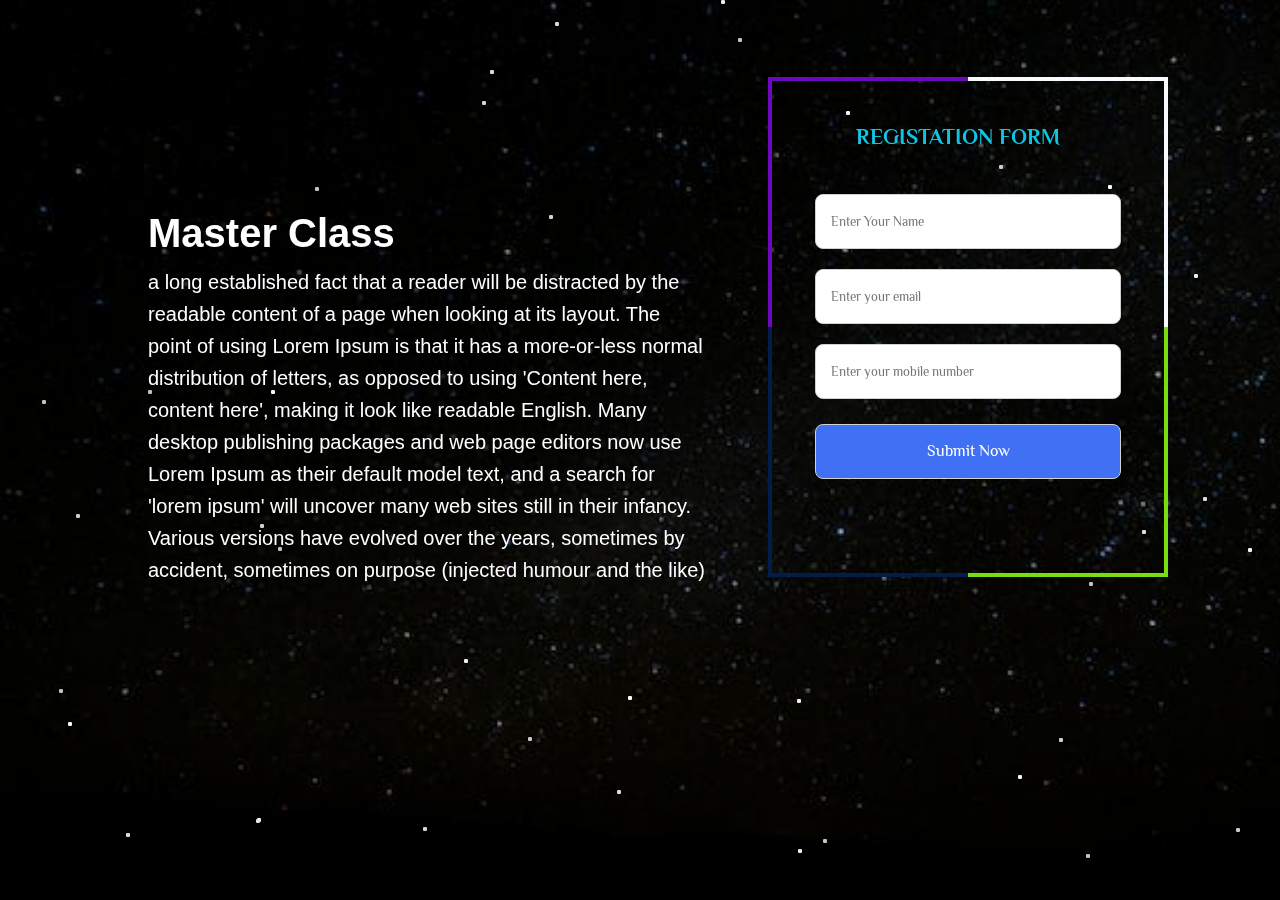
<file: Dean Project/page7.html>
<!DOCTYPE html>
<!-- Coding By CodingNepal - codingnepalweb.com -->
<html lang="en">

<head>
  <meta charset="UTF-8" />
  <meta http-equiv="X-UA-Compatible" content="IE=edge" />
  <meta name="viewport" content="width=device-width, initial-scale=1.0" />
  <title>Email and Password Validation</title>



  <!-- Boxicons CSS -->
  <link href="https://unpkg.com/boxicons@2.1.2/css/boxicons.min.css" rel="stylesheet" />

  <style>
    /* Google Fonts - Poppins */
    @import url("https://fonts.googleapis.com/css2?family=Philosopher&display=swap");

    * {
      margin: 0;
      padding: 0;
      box-sizing: border-box;
      font-family: "Poppins", sans-serif;
      overflow: hidden;
    }

    :root {
      --angle: 45deg;
      --opacity: 0.5;
    }

    *,
    *::before,
    *::after {
      box-sizing: border-box;
    }

    .left-content {
      margin-top: 10%;
      margin-left: 5%;
      position: absolute;
      top: 30%;
      left: 5%;
      transform: translateY(-50%);
      max-width: 600px; /* Adjust as needed */
      width: 100%;
      color: #fff;
      text-align: left;
      padding: 0 20px;
      font-family: 'Philosopher', sans-serif;
    }

    .left-content h1 {
      font-size: 40px;
      margin-bottom: 10px;
    }

    .left-content p {
      font-size: 20px;
      line-height: 1.6;
    }



    .rainbow {
      width: 400px;
      height: 500px;
      border-radius: 10px;
      padding: 2rem;
      margin: auto;
      color: transparent;
      display: grid;
      place-content: center;
      text-align: center;

      font-size: 1.5em;

      --border-size: 0.3rem;
      border: var(--border-size) solid transparent;

      /* Paint an image in the border */
      border-image: conic-gradient(from var(--angle),
          #f6fafd 0deg 90deg,
          #78de12 90deg 180deg,
          #021c4b 180deg 270deg,
          #6c08bd 270deg 360deg) 1 stretch;
      background: rgb(255 255 255 / var(--opacity));
    }

    /** show a warning in browers that don't support it **/
    .warning {
      margin: 2em;
      padding: 1em;
      border: 1px solid #ccc;
    }

    .warning p {
      margin: 0;
      padding: 0;
      text-align: center;
    }

    /* Animate when Houdini is available */
    @supports (background: paint(houdini)) {
      @property --opacity {
        syntax: "<number>";
        initial-value: 0.5;
        inherits: false;
      }

      @property --angle {
        syntax: "<angle>";
        initial-value: 0deg;
        inherits: false;
      }

      @keyframes opacityChange {
        to {
          --opacity: 1;
        }
      }

      @keyframes rotate {
        to {
          --angle: 360deg;
        }
      }

      .rainbow {
        animation: rotate 4s linear infinite, opacityChange 3s infinite alternate;
      }

      /* Hide the warning */
      .warning {
        display: none;
      }
    }

    body{
    height: 100vh;
    width: 100%;
    background: #000;
  
}
.bg {
    background: url(images/one.jpeg) no-repeat;
    background-size: cover;
    height: 100%;
    width: 100%;
    position: fixed;
    top: 0;
    left: 0;
    z-index: -1;
}
.bg:before {
    content: "";
    width: 100%;
    height: 100%;
    background: #000;
    position: fixed;
    z-index: -1;
    top: 0;
    left: 0;
    opacity: 0.3;
}
@keyframes sf-fly-by-1 {
    from {
        transform: translateZ(-600px);
        opacity: 0.5;
    }
    to {
        transform: translateZ(0);
        opacity: 0.5;
    }
}
@keyframes sf-fly-by-2 {
    from {
        transform: translateZ(-1200px);
        opacity: 0.5;
    }
    to {
        transform: translateZ(-600px);
        opacity: 0.5;
    }
}
@keyframes sf-fly-by-3 {
    from {
        transform: translateZ(-1800px);
        opacity: 0.5;
    }
    to {
        transform: translateZ(-1200px);
        opacity: 0.5;
    }
}
.star-field {
    position: fixed;
    top: 0;
    left: 0;
    width: 100%;
    height: 100%;
    perspective: 600px;
    -webkit-perspective: 600px;
    z-index: -1;
}
.star-field .layer {
    box-shadow: -411px -476px #cccccc, 777px -407px #d4d4d4, -387px -477px #fcfcfc, -91px -235px #d4d4d4, 491px -460px #f7f7f7, 892px -128px #f7f7f7, 758px -277px #ededed, 596px 378px #cccccc, 647px 423px whitesmoke, 183px 389px #c7c7c7,
        524px -237px #f0f0f0, 679px -535px #e3e3e3, 158px 399px #ededed, 157px 249px #ededed, 81px -450px #ebebeb, 719px -360px #c2c2c2, -499px 473px #e8e8e8, -158px -349px #d4d4d4, 870px -134px #cfcfcf, 446px 404px #c2c2c2,
        440px 490px #d4d4d4, 414px 507px #e6e6e6, -12px 246px #fcfcfc, -384px 369px #e3e3e3, 641px -413px #fcfcfc, 822px 516px #dbdbdb, 449px 132px #c2c2c2, 727px 146px #f7f7f7, -315px -488px #e6e6e6, 952px -70px #e3e3e3,
        -869px -29px #dbdbdb, 502px 80px #dedede, 764px 342px #e0e0e0, -150px -380px #dbdbdb, 654px -426px #e3e3e3, -325px -263px #c2c2c2, 755px -447px #c7c7c7, 729px -177px #c2c2c2, -682px -391px #e6e6e6, 554px -176px #ededed,
        -85px -428px #d9d9d9, 714px 55px #e8e8e8, 359px -285px #cfcfcf, -362px -508px #dedede, 468px -265px #fcfcfc, 74px -500px #c7c7c7, -514px 383px #dbdbdb, 730px -92px #cfcfcf, -112px 287px #c9c9c9, -853px 79px #d6d6d6,
        828px 475px #d6d6d6, -681px 13px #fafafa, -176px 209px #f0f0f0, 758px 457px #fafafa, -383px -454px #ededed, 813px 179px #d1d1d1, 608px 98px whitesmoke, -860px -65px #c4c4c4, -572px 272px #f7f7f7, 459px 533px #fcfcfc,
        624px -481px #e6e6e6, 790px 477px #dedede, 731px -403px #ededed, 70px -534px #cccccc, -23px 510px #cfcfcf, -652px -237px whitesmoke, -690px 367px #d1d1d1, 810px 536px #d1d1d1, 774px 293px #c9c9c9, -362px 97px #c2c2c2,
        563px 47px #dedede, 313px 475px #e0e0e0, 839px -491px #e3e3e3, -217px 377px #d4d4d4, -581px 239px #c2c2c2, -857px 72px #cccccc, -23px 340px #dedede, -837px 246px white, 170px -502px #cfcfcf, 822px -443px #e0e0e0, 795px 497px #e0e0e0,
        -814px -337px #cfcfcf, 206px -339px #f2f2f2, -779px 108px #e6e6e6, 808px 2px #d4d4d4, 665px 41px #d4d4d4, -564px 64px #cccccc, -380px 74px #cfcfcf, -369px -60px #f7f7f7, 47px -495px #e3e3e3, -383px 368px #f7f7f7, 419px 288px #d1d1d1,
        -598px -50px #c2c2c2, -833px 187px #c4c4c4, 378px 325px whitesmoke, -703px 375px #d6d6d6, 392px 520px #d9d9d9, -492px -60px #c4c4c4, 759px 288px #ebebeb, 98px -412px #c4c4c4, -911px -277px #c9c9c9;
    transform-style: preserve-3d;
    position: absolute;
    top: 50%;
    left: 50%;
    height: 4px;
    width: 4px;
    border-radius: 2px;
}
.star-field .layer:nth-child(1) {
    animation: sf-fly-by-1 5s linear infinite;
}
.star-field .layer:nth-child(2) {
    animation: sf-fly-by-2 5s linear infinite;
}
.star-field .layer:nth-child(3) {
    animation: sf-fly-by-3 5s linear infinite;
}


    .container {
      position: absolute;
      top: 50%;
      right: 5%;
      transform: translateY(-50%);
      max-width: 370px;
      width: 100%;
      padding: 25px;
      border-radius: 8px;
      background-color: #fff;
    }

    .rainbow {
      margin-top: 6%;
      margin-left: 60%;
      background-color: transparent;
    }

    .rainbow header {
      font-size: 22px;
      font-weight: 600;
      color: #12c4e4;
      position: relative;
      left: -5%;
      top: -5vh;
      font-family: 'Philosopher', sans-serif;
      font-weight: 900;
    }

    .rainbow form {
      width: 150%;
      position: relative;
      left: -25%;
      font-family: 'Philosopher', sans-serif;
    }

    .container form {
      margin-top: 30px;
    }

    form .field {
      margin-bottom: 20px;
    }

    form .input-field {
      position: relative;
      height: 55px;
      width: 100%;
      font-family: 'Philosopher', sans-serif;
    }

    .input-field input {
      height: 100%;
      width: 100%;
      outline: none;
      border: none;
      border-radius: 8px;
      padding: 0 15px;
      border: 1px solid #d1d1d1;
      font-family: 'Philosopher', sans-serif;
    }

    .invalid input {
      border-color: #d93025;
    }


    .field .error {
      display: flex;
      align-items: center;
      margin-top: 6px;
      color: #d93025;
      font-size: 13px;
      display: none;
    }

    .invalid .error {
      display: flex;
    }

    .error .error-icon {
      margin-right: 6px;
      font-size: 15px;
    }

    .name-field .error {
      align-items: flex-start;
    }

    .name-field .error-icon {
      margin-top: 4px;
    }

    .button {
      margin: 25px 0 6px;
    }

    .button input {
      color: #fff;
      font-size: 16px;
      font-weight: 400;
      background-color: #4070f4;
      cursor: pointer;
      transition: all 0.3s ease;
      font-family: 'Philosopher', sans-serif;
    }

    .button input:hover {
      background-color: #0e4bf1;
    }
  </style>
</head>

<body>
  <div class="bg"></div>
    <div class="star-field">
      <div class="layer"></div>
      <div class="layer"></div>
      <div class="layer"></div>
    </div>
  <div class="left-content">
    <h1>Master Class</h1>
    <p>a long established fact that a reader will be distracted by the readable content of a page when looking at its layout. The point of using Lorem Ipsum is that it has a more-or-less normal distribution of letters, as opposed to using 'Content here, content here', making it look like readable English. Many desktop publishing packages and web page editors now use Lorem Ipsum as their default model text, and a search for 'lorem ipsum' will uncover many web sites still in their infancy. Various versions have evolved over the years, sometimes by accident, sometimes on purpose (injected humour and the like)</p>
  </div>
  <div class="rainbow">
    <header>REGISTATION FORM</header>
    <form action="#">

      <div class="field name-field">
        <div class="input-field">
          <input type="text" placeholder="Enter Your Name" class="name" />

        </div>
        <span class="error name-error">
          <i class="bx bx-error-circle error-icon"></i>
          <p class="error-text">
            Please enter a valid name
          </p>
        </span>
      </div>
      <div class="field email-field">
        <div class="input-field">
          <input type="text" placeholder="Enter your email" class="email" />
        </div>
        <span class="error email-error">
          <i class="bx bx-error-circle error-icon"></i>
          <p class="error-text">Please enter a valid email</p>
        </span>
      </div>
      <div class="field number-field">
        <div class="input-field">
          <input type="text" placeholder="Enter your mobile number" class="number" />

        </div>
        <span class="error number-error">
          <i class="bx bx-error-circle error-icon"></i>
          <p class="error-text">Enter a valid mobile Number</p>
        </span>
      </div>
      <div class="input-field button">
        <input type="submit" value="Submit Now" />
      </div>
    </form>
  </div>
  

  <div class="warning">
    <p>⚠️ Your browser does not support <a href="https://web.dev/css-individual-transform-properties/">@property</a> so
      the animation won’t work<br />Please use Chrome.</p>
  </div>


  </div>
  <!-- JavaScript -->
  <script>
    const form = document.querySelector("form"),
      nameField = form.querySelector(".name-field"),
      nameInput = nameField.querySelector(".name"),
      emailField = form.querySelector(".email-field"),
      emailInput = emailField.querySelector(".email"),
      numberField = form.querySelector(".number-field"),
      numberInput = numberField.querySelector(".number");

    // Email Validation
    function checkEmail() {
      const emailPattern = /^[^ ]+@[^ ]+\.[a-z]{2,3}$/;
      if (!emailInput.value.match(emailPattern)) {
        return emailField.classList.add("invalid");
      }
      emailField.classList.remove("invalid");
    }

    function checkName() {
      // Allowing letters, spaces, and dots in the name
      const namePattern = /^[a-zA-Z\s.]+$/;

      if (!nameInput.value.match(namePattern)) {
        return nameField.classList.add("invalid");
      }

      nameField.classList.remove("invalid");
    }

    // Mobile Number Validation
    function checkNumber() {
      // You can define your own validation logic for the mobile number field
      // For example, ensure it's a valid mobile number format
      const numberPattern = /^\d{10}$/;
      if (!numberInput.value.match(numberPattern)) {
        return numberField.classList.add("invalid");
      }
      numberField.classList.remove("invalid");
    }

    // Form submit event
    form.addEventListener("submit", (e) => {
      e.preventDefault();
      checkEmail();
      checkName();
      checkNumber();

      // Check if all fields are valid before redirecting
      if (
        !emailField.classList.contains("invalid") &&
        !nameField.classList.contains("invalid") &&
        !numberField.classList.contains("invalid")
      ) {
        location.href = form.getAttribute("action");
      }
    });

    // Event listeners for keyup events
    emailInput.addEventListener("keyup", checkEmail);
    nameInput.addEventListener("keyup", checkName);
    numberInput.addEventListener("keyup", checkNumber);
  </script>
</body>

</html>
</file>
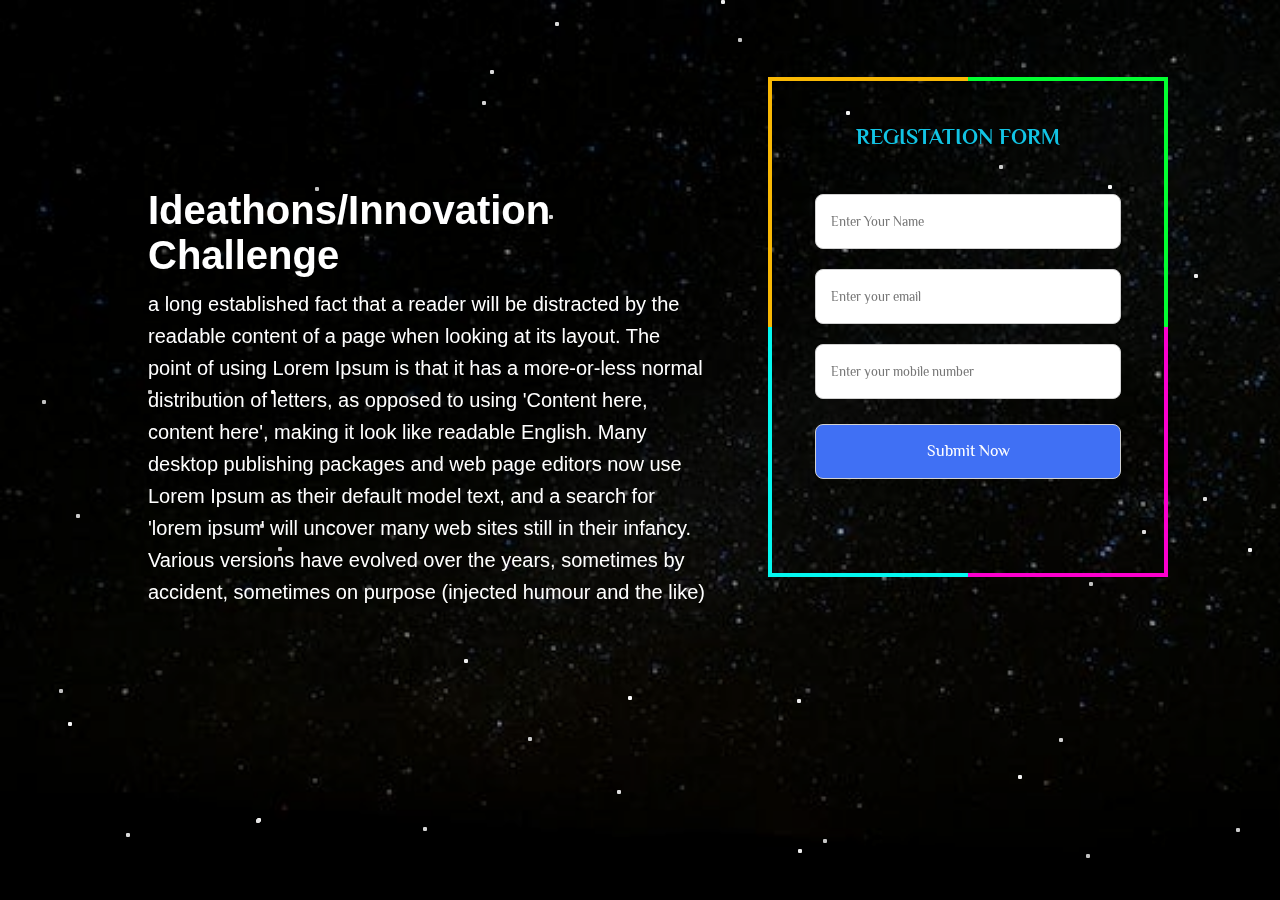
<file: Dean Project/page8.html>
<!DOCTYPE html>
<!-- Coding By CodingNepal - codingnepalweb.com -->
<html lang="en">

<head>
  <meta charset="UTF-8" />
  <meta http-equiv="X-UA-Compatible" content="IE=edge" />
  <meta name="viewport" content="width=device-width, initial-scale=1.0" />
  <title>Email and Password Validation</title>



  <!-- Boxicons CSS -->
  <link href="https://unpkg.com/boxicons@2.1.2/css/boxicons.min.css" rel="stylesheet" />

  <style>
    /* Google Fonts - Poppins */
    @import url("https://fonts.googleapis.com/css2?family=Philosopher&display=swap");

    * {
      margin: 0;
      padding: 0;
      box-sizing: border-box;
      font-family: "Poppins", sans-serif;
      overflow: hidden;
    }

    :root {
      --angle: 45deg;
      --opacity: 0.5;
    }

    *,
    *::before,
    *::after {
      box-sizing: border-box;
    }

    .left-content {
      margin-top: 10%;
      margin-left: 5%;
      position: absolute;
      top: 30%;
      left: 5%;
      transform: translateY(-50%);
      max-width: 600px; /* Adjust as needed */
      width: 100%;
      color: #fff;
      text-align: left;
      padding: 0 20px;
      font-family: 'Philosopher', sans-serif;
    }

    .left-content h1 {
      font-size: 40px;
      margin-bottom: 10px;
    }

    .left-content p {
      font-size: 20px;
      line-height: 1.6;
    }



    .rainbow {
      width: 400px;
      height: 500px;
      border-radius: 10px;
      padding: 2rem;
      margin: auto;
      color: transparent;
      display: grid;
      place-content: center;
      text-align: center;

      font-size: 1.5em;

      --border-size: 0.3rem;
      border: var(--border-size) solid transparent;

      /* Paint an image in the border */
      border-image: conic-gradient(from var(--angle),
          #02ff31 0deg 90deg,
          #fb00cd 90deg 180deg,
          #04f8f0 180deg 270deg,
          #f9b804 270deg 360deg) 1 stretch;
      background: rgb(255 255 255 / var(--opacity));
    }

    /** show a warning in browers that don't support it **/
    .warning {
      margin: 2em;
      padding: 1em;
      border: 1px solid #ccc;
    }

    .warning p {
      margin: 0;
      padding: 0;
      text-align: center;
    }

    /* Animate when Houdini is available */
    @supports (background: paint(houdini)) {
      @property --opacity {
        syntax: "<number>";
        initial-value: 0.5;
        inherits: false;
      }

      @property --angle {
        syntax: "<angle>";
        initial-value: 0deg;
        inherits: false;
      }

      @keyframes opacityChange {
        to {
          --opacity: 1;
        }
      }

      @keyframes rotate {
        to {
          --angle: 360deg;
        }
      }

      .rainbow {
        animation: rotate 4s linear infinite, opacityChange 3s infinite alternate;
      }

      /* Hide the warning */
      .warning {
        display: none;
      }
    }

    body{
    height: 100vh;
    width: 100%;
    background: #000;
  
}
.bg {
    background: url(images/one.jpeg) no-repeat;
    background-size: cover;
    height: 100%;
    width: 100%;
    position: fixed;
    top: 0;
    left: 0;
    z-index: -1;
}
.bg:before {
    content: "";
    width: 100%;
    height: 100%;
    background: #000;
    position: fixed;
    z-index: -1;
    top: 0;
    left: 0;
    opacity: 0.3;
}
@keyframes sf-fly-by-1 {
    from {
        transform: translateZ(-600px);
        opacity: 0.5;
    }
    to {
        transform: translateZ(0);
        opacity: 0.5;
    }
}
@keyframes sf-fly-by-2 {
    from {
        transform: translateZ(-1200px);
        opacity: 0.5;
    }
    to {
        transform: translateZ(-600px);
        opacity: 0.5;
    }
}
@keyframes sf-fly-by-3 {
    from {
        transform: translateZ(-1800px);
        opacity: 0.5;
    }
    to {
        transform: translateZ(-1200px);
        opacity: 0.5;
    }
}
.star-field {
    position: fixed;
    top: 0;
    left: 0;
    width: 100%;
    height: 100%;
    perspective: 600px;
    -webkit-perspective: 600px;
    z-index: -1;
}
.star-field .layer {
    box-shadow: -411px -476px #cccccc, 777px -407px #d4d4d4, -387px -477px #fcfcfc, -91px -235px #d4d4d4, 491px -460px #f7f7f7, 892px -128px #f7f7f7, 758px -277px #ededed, 596px 378px #cccccc, 647px 423px whitesmoke, 183px 389px #c7c7c7,
        524px -237px #f0f0f0, 679px -535px #e3e3e3, 158px 399px #ededed, 157px 249px #ededed, 81px -450px #ebebeb, 719px -360px #c2c2c2, -499px 473px #e8e8e8, -158px -349px #d4d4d4, 870px -134px #cfcfcf, 446px 404px #c2c2c2,
        440px 490px #d4d4d4, 414px 507px #e6e6e6, -12px 246px #fcfcfc, -384px 369px #e3e3e3, 641px -413px #fcfcfc, 822px 516px #dbdbdb, 449px 132px #c2c2c2, 727px 146px #f7f7f7, -315px -488px #e6e6e6, 952px -70px #e3e3e3,
        -869px -29px #dbdbdb, 502px 80px #dedede, 764px 342px #e0e0e0, -150px -380px #dbdbdb, 654px -426px #e3e3e3, -325px -263px #c2c2c2, 755px -447px #c7c7c7, 729px -177px #c2c2c2, -682px -391px #e6e6e6, 554px -176px #ededed,
        -85px -428px #d9d9d9, 714px 55px #e8e8e8, 359px -285px #cfcfcf, -362px -508px #dedede, 468px -265px #fcfcfc, 74px -500px #c7c7c7, -514px 383px #dbdbdb, 730px -92px #cfcfcf, -112px 287px #c9c9c9, -853px 79px #d6d6d6,
        828px 475px #d6d6d6, -681px 13px #fafafa, -176px 209px #f0f0f0, 758px 457px #fafafa, -383px -454px #ededed, 813px 179px #d1d1d1, 608px 98px whitesmoke, -860px -65px #c4c4c4, -572px 272px #f7f7f7, 459px 533px #fcfcfc,
        624px -481px #e6e6e6, 790px 477px #dedede, 731px -403px #ededed, 70px -534px #cccccc, -23px 510px #cfcfcf, -652px -237px whitesmoke, -690px 367px #d1d1d1, 810px 536px #d1d1d1, 774px 293px #c9c9c9, -362px 97px #c2c2c2,
        563px 47px #dedede, 313px 475px #e0e0e0, 839px -491px #e3e3e3, -217px 377px #d4d4d4, -581px 239px #c2c2c2, -857px 72px #cccccc, -23px 340px #dedede, -837px 246px white, 170px -502px #cfcfcf, 822px -443px #e0e0e0, 795px 497px #e0e0e0,
        -814px -337px #cfcfcf, 206px -339px #f2f2f2, -779px 108px #e6e6e6, 808px 2px #d4d4d4, 665px 41px #d4d4d4, -564px 64px #cccccc, -380px 74px #cfcfcf, -369px -60px #f7f7f7, 47px -495px #e3e3e3, -383px 368px #f7f7f7, 419px 288px #d1d1d1,
        -598px -50px #c2c2c2, -833px 187px #c4c4c4, 378px 325px whitesmoke, -703px 375px #d6d6d6, 392px 520px #d9d9d9, -492px -60px #c4c4c4, 759px 288px #ebebeb, 98px -412px #c4c4c4, -911px -277px #c9c9c9;
    transform-style: preserve-3d;
    position: absolute;
    top: 50%;
    left: 50%;
    height: 4px;
    width: 4px;
    border-radius: 2px;
}
.star-field .layer:nth-child(1) {
    animation: sf-fly-by-1 5s linear infinite;
}
.star-field .layer:nth-child(2) {
    animation: sf-fly-by-2 5s linear infinite;
}
.star-field .layer:nth-child(3) {
    animation: sf-fly-by-3 5s linear infinite;
}


    .container {
      position: absolute;
      top: 50%;
      right: 5%;
      transform: translateY(-50%);
      max-width: 370px;
      width: 100%;
      padding: 25px;
      border-radius: 8px;
      background-color: #fff;
    }

    .rainbow {
      margin-top: 6%;
      margin-left: 60%;
      background-color: transparent;
    }

    .rainbow header {
      font-size: 22px;
      font-weight: 600;
      color: #12c4e4;
      position: relative;
      left: -5%;
      top: -5vh;
      font-family: 'Philosopher', sans-serif;
      font-weight: 900;
    }

    .rainbow form {
      width: 150%;
      position: relative;
      left: -25%;
      font-family: 'Philosopher', sans-serif;
    }

    .container form {
      margin-top: 30px;
    }

    form .field {
      margin-bottom: 20px;
    }

    form .input-field {
      position: relative;
      height: 55px;
      width: 100%;
      font-family: 'Philosopher', sans-serif;
    }

    .input-field input {
      height: 100%;
      width: 100%;
      outline: none;
      border: none;
      border-radius: 8px;
      padding: 0 15px;
      border: 1px solid #d1d1d1;
      font-family: 'Philosopher', sans-serif;
    }

    .invalid input {
      border-color: #d93025;
    }


    .field .error {
      display: flex;
      align-items: center;
      margin-top: 6px;
      color: #d93025;
      font-size: 13px;
      display: none;
    }

    .invalid .error {
      display: flex;
    }

    .error .error-icon {
      margin-right: 6px;
      font-size: 15px;
    }

    .name-field .error {
      align-items: flex-start;
    }

    .name-field .error-icon {
      margin-top: 4px;
    }

    .button {
      margin: 25px 0 6px;
    }

    .button input {
      color: #fff;
      font-size: 16px;
      font-weight: 400;
      background-color: #4070f4;
      cursor: pointer;
      transition: all 0.3s ease;
      font-family: 'Philosopher', sans-serif;
    }

    .button input:hover {
      background-color: #0e4bf1;
    }
  </style>
</head>

<body>
  <div class="bg"></div>
    <div class="star-field">
      <div class="layer"></div>
      <div class="layer"></div>
      <div class="layer"></div>
    </div>
  <div class="left-content">
    <h1>Ideathons/Innovation Challenge</h1>
    <p>a long established fact that a reader will be distracted by the readable content of a page when looking at its layout. The point of using Lorem Ipsum is that it has a more-or-less normal distribution of letters, as opposed to using 'Content here, content here', making it look like readable English. Many desktop publishing packages and web page editors now use Lorem Ipsum as their default model text, and a search for 'lorem ipsum' will uncover many web sites still in their infancy. Various versions have evolved over the years, sometimes by accident, sometimes on purpose (injected humour and the like)</p>
  </div>
  <div class="rainbow">
    <header>REGISTATION FORM</header>
    <form action="#">

      <div class="field name-field">
        <div class="input-field">
          <input type="text" placeholder="Enter Your Name" class="name" />

        </div>
        <span class="error name-error">
          <i class="bx bx-error-circle error-icon"></i>
          <p class="error-text">
            Please enter a valid name
          </p>
        </span>
      </div>
      <div class="field email-field">
        <div class="input-field">
          <input type="text" placeholder="Enter your email" class="email" />
        </div>
        <span class="error email-error">
          <i class="bx bx-error-circle error-icon"></i>
          <p class="error-text">Please enter a valid email</p>
        </span>
      </div>
      <div class="field number-field">
        <div class="input-field">
          <input type="text" placeholder="Enter your mobile number" class="number" />

        </div>
        <span class="error number-error">
          <i class="bx bx-error-circle error-icon"></i>
          <p class="error-text">Enter a valid mobile Number</p>
        </span>
      </div>
      <div class="input-field button">
        <input type="submit" value="Submit Now" />
      </div>
    </form>
  </div>
  

  <div class="warning">
    <p>⚠️ Your browser does not support <a href="https://web.dev/css-individual-transform-properties/">@property</a> so
      the animation won’t work<br />Please use Chrome.</p>
  </div>


  </div>
  <!-- JavaScript -->
  <script>
    const form = document.querySelector("form"),
      nameField = form.querySelector(".name-field"),
      nameInput = nameField.querySelector(".name"),
      emailField = form.querySelector(".email-field"),
      emailInput = emailField.querySelector(".email"),
      numberField = form.querySelector(".number-field"),
      numberInput = numberField.querySelector(".number");

    // Email Validation
    function checkEmail() {
      const emailPattern = /^[^ ]+@[^ ]+\.[a-z]{2,3}$/;
      if (!emailInput.value.match(emailPattern)) {
        return emailField.classList.add("invalid");
      }
      emailField.classList.remove("invalid");
    }

    function checkName() {
      // Allowing letters, spaces, and dots in the name
      const namePattern = /^[a-zA-Z\s.]+$/;

      if (!nameInput.value.match(namePattern)) {
        return nameField.classList.add("invalid");
      }

      nameField.classList.remove("invalid");
    }

    // Mobile Number Validation
    function checkNumber() {
      // You can define your own validation logic for the mobile number field
      // For example, ensure it's a valid mobile number format
      const numberPattern = /^\d{10}$/;
      if (!numberInput.value.match(numberPattern)) {
        return numberField.classList.add("invalid");
      }
      numberField.classList.remove("invalid");
    }

    // Form submit event
    form.addEventListener("submit", (e) => {
      e.preventDefault();
      checkEmail();
      checkName();
      checkNumber();

      // Check if all fields are valid before redirecting
      if (
        !emailField.classList.contains("invalid") &&
        !nameField.classList.contains("invalid") &&
        !numberField.classList.contains("invalid")
      ) {
        location.href = form.getAttribute("action");
      }
    });

    // Event listeners for keyup events
    emailInput.addEventListener("keyup", checkEmail);
    nameInput.addEventListener("keyup", checkName);
    numberInput.addEventListener("keyup", checkNumber);
  </script>
</body>

</html>
</file>
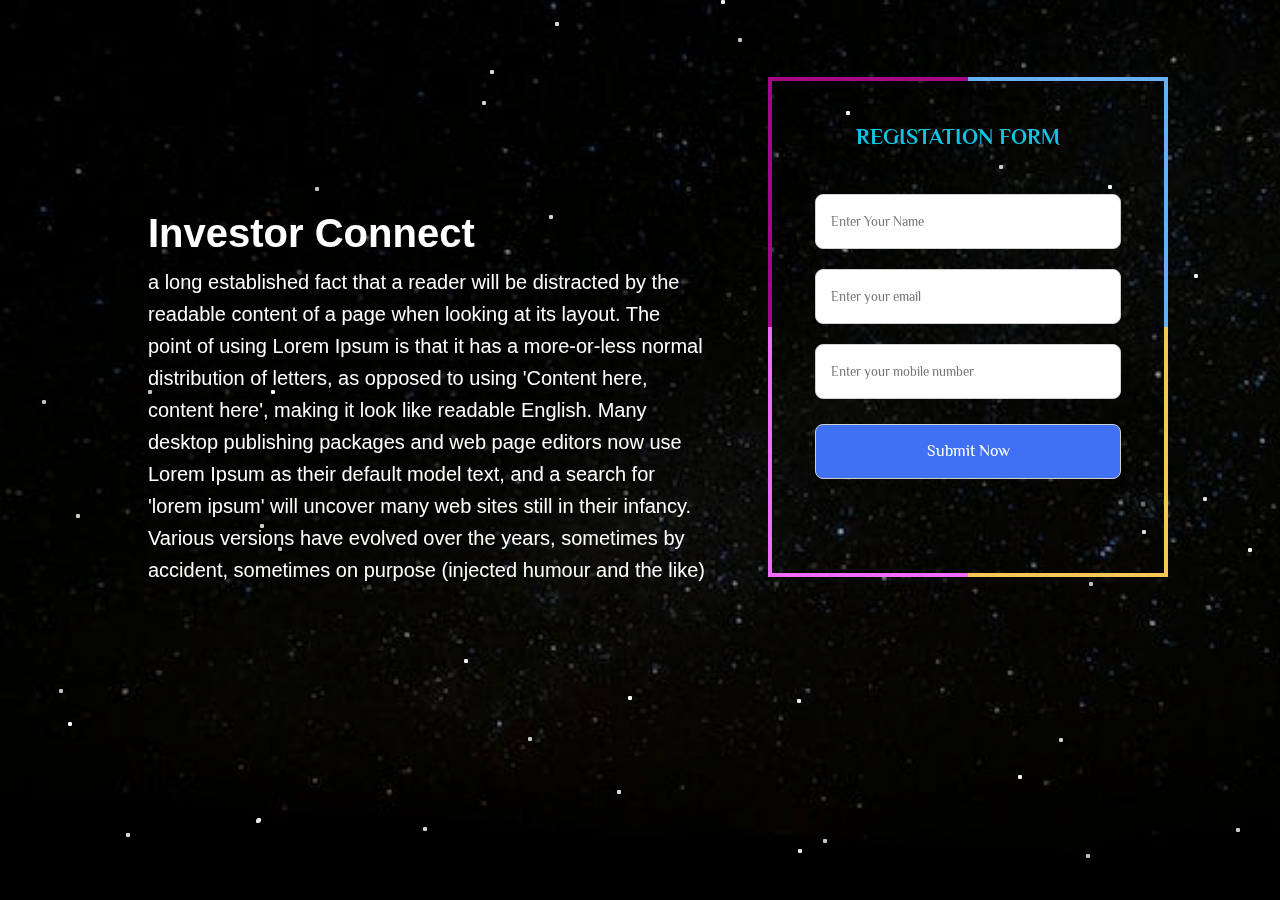
<file: Dean Project/page9.html>
<!DOCTYPE html>
<!-- Coding By CodingNepal - codingnepalweb.com -->
<html lang="en">

<head>
  <meta charset="UTF-8" />
  <meta http-equiv="X-UA-Compatible" content="IE=edge" />
  <meta name="viewport" content="width=device-width, initial-scale=1.0" />
  <title>Email and Password Validation</title>



  <!-- Boxicons CSS -->
  <link href="https://unpkg.com/boxicons@2.1.2/css/boxicons.min.css" rel="stylesheet" />

  <style>
    /* Google Fonts - Poppins */
    @import url("https://fonts.googleapis.com/css2?family=Philosopher&display=swap");

    * {
      margin: 0;
      padding: 0;
      box-sizing: border-box;
      font-family: "Poppins", sans-serif;
      overflow: hidden;
    }

    :root {
      --angle: 45deg;
      --opacity: 0.5;
    }

    *,
    *::before,
    *::after {
      box-sizing: border-box;
    }

    .left-content {
      margin-top: 10%;
      margin-left: 5%;
      position: absolute;
      top: 30%;
      left: 5%;
      transform: translateY(-50%);
      max-width: 600px; /* Adjust as needed */
      width: 100%;
      color: #fff;
      text-align: left;
      padding: 0 20px;
      font-family: 'Philosopher', sans-serif;
    }

    .left-content h1 {
      font-size: 40px;
      margin-bottom: 10px;
    }

    .left-content p {
      font-size: 20px;
      line-height: 1.6;
    }



    .rainbow {
      width: 400px;
      height: 500px;
      border-radius: 10px;
      padding: 2rem;
      margin: auto;
      color: transparent;
      display: grid;
      place-content: center;
      text-align: center;

      font-size: 1.5em;

      --border-size: 0.3rem;
      border: var(--border-size) solid transparent;

      /* Paint an image in the border */
      border-image: conic-gradient(from var(--angle),
          #65b1f3 0deg 90deg,
          #f5c855 90deg 180deg,
          #f26cfc 180deg 270deg,
          #a40882 270deg 360deg) 1 stretch;
      background: rgb(255 255 255 / var(--opacity));
    }

    /** show a warning in browers that don't support it **/
    .warning {
      margin: 2em;
      padding: 1em;
      border: 1px solid #ccc;
    }

    .warning p {
      margin: 0;
      padding: 0;
      text-align: center;
    }

    /* Animate when Houdini is available */
    @supports (background: paint(houdini)) {
      @property --opacity {
        syntax: "<number>";
        initial-value: 0.5;
        inherits: false;
      }

      @property --angle {
        syntax: "<angle>";
        initial-value: 0deg;
        inherits: false;
      }

      @keyframes opacityChange {
        to {
          --opacity: 1;
        }
      }

      @keyframes rotate {
        to {
          --angle: 360deg;
        }
      }

      .rainbow {
        animation: rotate 4s linear infinite, opacityChange 3s infinite alternate;
      }

      /* Hide the warning */
      .warning {
        display: none;
      }
    }

    body{
    height: 100vh;
    width: 100%;
    background: #000;
  
}
.bg {
    background: url(images/one.jpeg) no-repeat;
    background-size: cover;
    height: 100%;
    width: 100%;
    position: fixed;
    top: 0;
    left: 0;
    z-index: -1;
}
.bg:before {
    content: "";
    width: 100%;
    height: 100%;
    background: #000;
    position: fixed;
    z-index: -1;
    top: 0;
    left: 0;
    opacity: 0.3;
}
@keyframes sf-fly-by-1 {
    from {
        transform: translateZ(-600px);
        opacity: 0.5;
    }
    to {
        transform: translateZ(0);
        opacity: 0.5;
    }
}
@keyframes sf-fly-by-2 {
    from {
        transform: translateZ(-1200px);
        opacity: 0.5;
    }
    to {
        transform: translateZ(-600px);
        opacity: 0.5;
    }
}
@keyframes sf-fly-by-3 {
    from {
        transform: translateZ(-1800px);
        opacity: 0.5;
    }
    to {
        transform: translateZ(-1200px);
        opacity: 0.5;
    }
}
.star-field {
    position: fixed;
    top: 0;
    left: 0;
    width: 100%;
    height: 100%;
    perspective: 600px;
    -webkit-perspective: 600px;
    z-index: -1;
}
.star-field .layer {
    box-shadow: -411px -476px #cccccc, 777px -407px #d4d4d4, -387px -477px #fcfcfc, -91px -235px #d4d4d4, 491px -460px #f7f7f7, 892px -128px #f7f7f7, 758px -277px #ededed, 596px 378px #cccccc, 647px 423px whitesmoke, 183px 389px #c7c7c7,
        524px -237px #f0f0f0, 679px -535px #e3e3e3, 158px 399px #ededed, 157px 249px #ededed, 81px -450px #ebebeb, 719px -360px #c2c2c2, -499px 473px #e8e8e8, -158px -349px #d4d4d4, 870px -134px #cfcfcf, 446px 404px #c2c2c2,
        440px 490px #d4d4d4, 414px 507px #e6e6e6, -12px 246px #fcfcfc, -384px 369px #e3e3e3, 641px -413px #fcfcfc, 822px 516px #dbdbdb, 449px 132px #c2c2c2, 727px 146px #f7f7f7, -315px -488px #e6e6e6, 952px -70px #e3e3e3,
        -869px -29px #dbdbdb, 502px 80px #dedede, 764px 342px #e0e0e0, -150px -380px #dbdbdb, 654px -426px #e3e3e3, -325px -263px #c2c2c2, 755px -447px #c7c7c7, 729px -177px #c2c2c2, -682px -391px #e6e6e6, 554px -176px #ededed,
        -85px -428px #d9d9d9, 714px 55px #e8e8e8, 359px -285px #cfcfcf, -362px -508px #dedede, 468px -265px #fcfcfc, 74px -500px #c7c7c7, -514px 383px #dbdbdb, 730px -92px #cfcfcf, -112px 287px #c9c9c9, -853px 79px #d6d6d6,
        828px 475px #d6d6d6, -681px 13px #fafafa, -176px 209px #f0f0f0, 758px 457px #fafafa, -383px -454px #ededed, 813px 179px #d1d1d1, 608px 98px whitesmoke, -860px -65px #c4c4c4, -572px 272px #f7f7f7, 459px 533px #fcfcfc,
        624px -481px #e6e6e6, 790px 477px #dedede, 731px -403px #ededed, 70px -534px #cccccc, -23px 510px #cfcfcf, -652px -237px whitesmoke, -690px 367px #d1d1d1, 810px 536px #d1d1d1, 774px 293px #c9c9c9, -362px 97px #c2c2c2,
        563px 47px #dedede, 313px 475px #e0e0e0, 839px -491px #e3e3e3, -217px 377px #d4d4d4, -581px 239px #c2c2c2, -857px 72px #cccccc, -23px 340px #dedede, -837px 246px white, 170px -502px #cfcfcf, 822px -443px #e0e0e0, 795px 497px #e0e0e0,
        -814px -337px #cfcfcf, 206px -339px #f2f2f2, -779px 108px #e6e6e6, 808px 2px #d4d4d4, 665px 41px #d4d4d4, -564px 64px #cccccc, -380px 74px #cfcfcf, -369px -60px #f7f7f7, 47px -495px #e3e3e3, -383px 368px #f7f7f7, 419px 288px #d1d1d1,
        -598px -50px #c2c2c2, -833px 187px #c4c4c4, 378px 325px whitesmoke, -703px 375px #d6d6d6, 392px 520px #d9d9d9, -492px -60px #c4c4c4, 759px 288px #ebebeb, 98px -412px #c4c4c4, -911px -277px #c9c9c9;
    transform-style: preserve-3d;
    position: absolute;
    top: 50%;
    left: 50%;
    height: 4px;
    width: 4px;
    border-radius: 2px;
}
.star-field .layer:nth-child(1) {
    animation: sf-fly-by-1 5s linear infinite;
}
.star-field .layer:nth-child(2) {
    animation: sf-fly-by-2 5s linear infinite;
}
.star-field .layer:nth-child(3) {
    animation: sf-fly-by-3 5s linear infinite;
}


    .container {
      position: absolute;
      top: 50%;
      right: 5%;
      transform: translateY(-50%);
      max-width: 370px;
      width: 100%;
      padding: 25px;
      border-radius: 8px;
      background-color: #fff;
    }

    .rainbow {
      margin-top: 6%;
      margin-left: 60%;
      background-color: transparent;
    }

    .rainbow header {
      font-size: 22px;
      font-weight: 600;
      color: #12c4e4;
      position: relative;
      left: -5%;
      top: -5vh;
      font-family: 'Philosopher', sans-serif;
      font-weight: 900;
    }

    .rainbow form {
      width: 150%;
      position: relative;
      left: -25%;
      font-family: 'Philosopher', sans-serif;
    }

    .container form {
      margin-top: 30px;
    }

    form .field {
      margin-bottom: 20px;
    }

    form .input-field {
      position: relative;
      height: 55px;
      width: 100%;
      font-family: 'Philosopher', sans-serif;
    }

    .input-field input {
      height: 100%;
      width: 100%;
      outline: none;
      border: none;
      border-radius: 8px;
      padding: 0 15px;
      border: 1px solid #d1d1d1;
      font-family: 'Philosopher', sans-serif;
    }

    .invalid input {
      border-color: #d93025;
    }


    .field .error {
      display: flex;
      align-items: center;
      margin-top: 6px;
      color: #d93025;
      font-size: 13px;
      display: none;
    }

    .invalid .error {
      display: flex;
    }

    .error .error-icon {
      margin-right: 6px;
      font-size: 15px;
    }

    .name-field .error {
      align-items: flex-start;
    }

    .name-field .error-icon {
      margin-top: 4px;
    }

    .button {
      margin: 25px 0 6px;
    }

    .button input {
      color: #fff;
      font-size: 16px;
      font-weight: 400;
      background-color: #4070f4;
      cursor: pointer;
      transition: all 0.3s ease;
      font-family: 'Philosopher', sans-serif;
    }

    .button input:hover {
      background-color: #0e4bf1;
    }
  </style>
</head>

<body>
  <div class="bg"></div>
    <div class="star-field">
      <div class="layer"></div>
      <div class="layer"></div>
      <div class="layer"></div>
    </div>
  <div class="left-content">
    <h1>Investor Connect</h1>
    <p>a long established fact that a reader will be distracted by the readable content of a page when looking at its layout. The point of using Lorem Ipsum is that it has a more-or-less normal distribution of letters, as opposed to using 'Content here, content here', making it look like readable English. Many desktop publishing packages and web page editors now use Lorem Ipsum as their default model text, and a search for 'lorem ipsum' will uncover many web sites still in their infancy. Various versions have evolved over the years, sometimes by accident, sometimes on purpose (injected humour and the like)</p>
  </div>
  <div class="rainbow">
    <header>REGISTATION FORM</header>
    <form action="#">

      <div class="field name-field">
        <div class="input-field">
          <input type="text" placeholder="Enter Your Name" class="name" />

        </div>
        <span class="error name-error">
          <i class="bx bx-error-circle error-icon"></i>
          <p class="error-text">
            Please enter a valid name
          </p>
        </span>
      </div>
      <div class="field email-field">
        <div class="input-field">
          <input type="text" placeholder="Enter your email" class="email" />
        </div>
        <span class="error email-error">
          <i class="bx bx-error-circle error-icon"></i>
          <p class="error-text">Please enter a valid email</p>
        </span>
      </div>
      <div class="field number-field">
        <div class="input-field">
          <input type="text" placeholder="Enter your mobile number" class="number" />

        </div>
        <span class="error number-error">
          <i class="bx bx-error-circle error-icon"></i>
          <p class="error-text">Enter a valid mobile Number</p>
        </span>
      </div>
      <div class="input-field button">
        <input type="submit" value="Submit Now" />
      </div>
    </form>
  </div>
  

  <div class="warning">
    <p>⚠️ Your browser does not support <a href="https://web.dev/css-individual-transform-properties/">@property</a> so
      the animation won’t work<br />Please use Chrome.</p>
  </div>


  </div>
  <!-- JavaScript -->
  <script>
    const form = document.querySelector("form"),
      nameField = form.querySelector(".name-field"),
      nameInput = nameField.querySelector(".name"),
      emailField = form.querySelector(".email-field"),
      emailInput = emailField.querySelector(".email"),
      numberField = form.querySelector(".number-field"),
      numberInput = numberField.querySelector(".number");

    // Email Validation
    function checkEmail() {
      const emailPattern = /^[^ ]+@[^ ]+\.[a-z]{2,3}$/;
      if (!emailInput.value.match(emailPattern)) {
        return emailField.classList.add("invalid");
      }
      emailField.classList.remove("invalid");
    }

    function checkName() {
      // Allowing letters, spaces, and dots in the name
      const namePattern = /^[a-zA-Z\s.]+$/;

      if (!nameInput.value.match(namePattern)) {
        return nameField.classList.add("invalid");
      }

      nameField.classList.remove("invalid");
    }

    // Mobile Number Validation
    function checkNumber() {
      // You can define your own validation logic for the mobile number field
      // For example, ensure it's a valid mobile number format
      const numberPattern = /^\d{10}$/;
      if (!numberInput.value.match(numberPattern)) {
        return numberField.classList.add("invalid");
      }
      numberField.classList.remove("invalid");
    }

    // Form submit event
    form.addEventListener("submit", (e) => {
      e.preventDefault();
      checkEmail();
      checkName();
      checkNumber();

      // Check if all fields are valid before redirecting
      if (
        !emailField.classList.contains("invalid") &&
        !nameField.classList.contains("invalid") &&
        !numberField.classList.contains("invalid")
      ) {
        location.href = form.getAttribute("action");
      }
    });

    // Event listeners for keyup events
    emailInput.addEventListener("keyup", checkEmail);
    nameInput.addEventListener("keyup", checkName);
    numberInput.addEventListener("keyup", checkNumber);
  </script>
</body>

</html>
</file>
